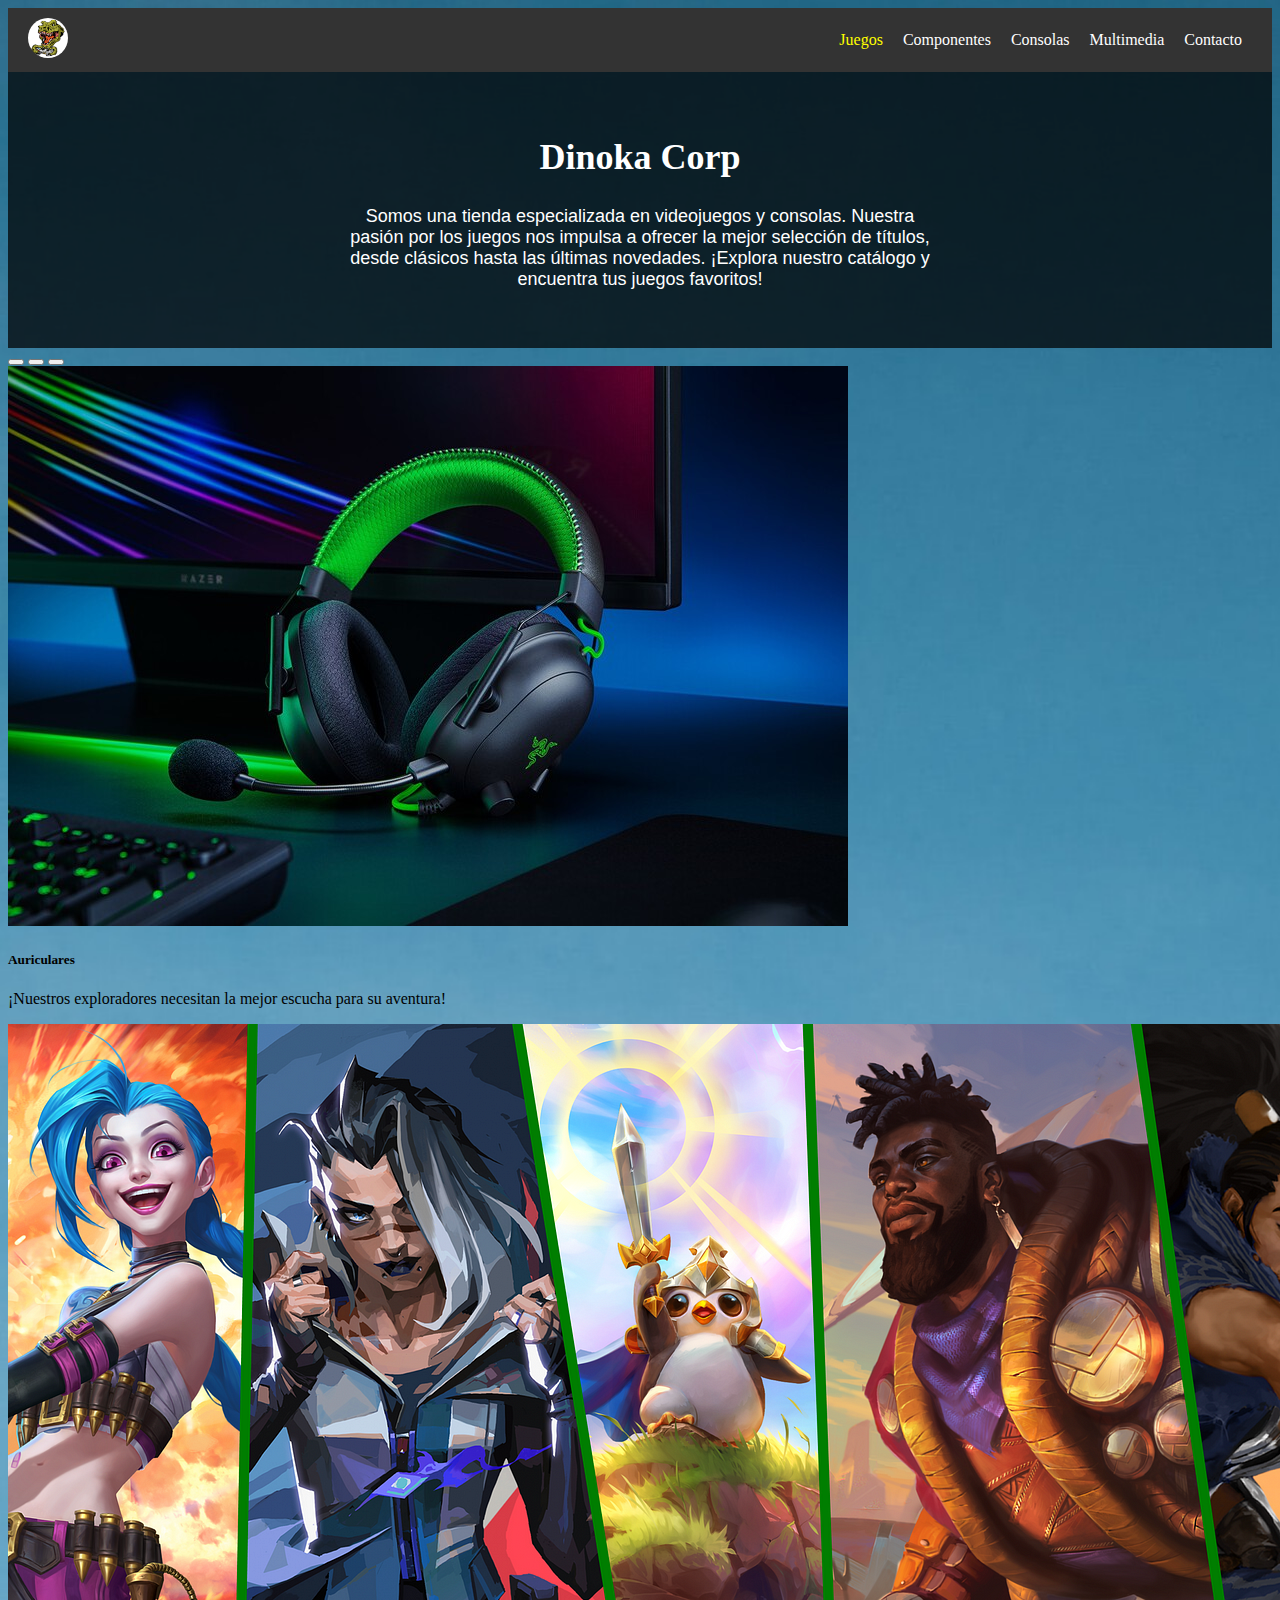
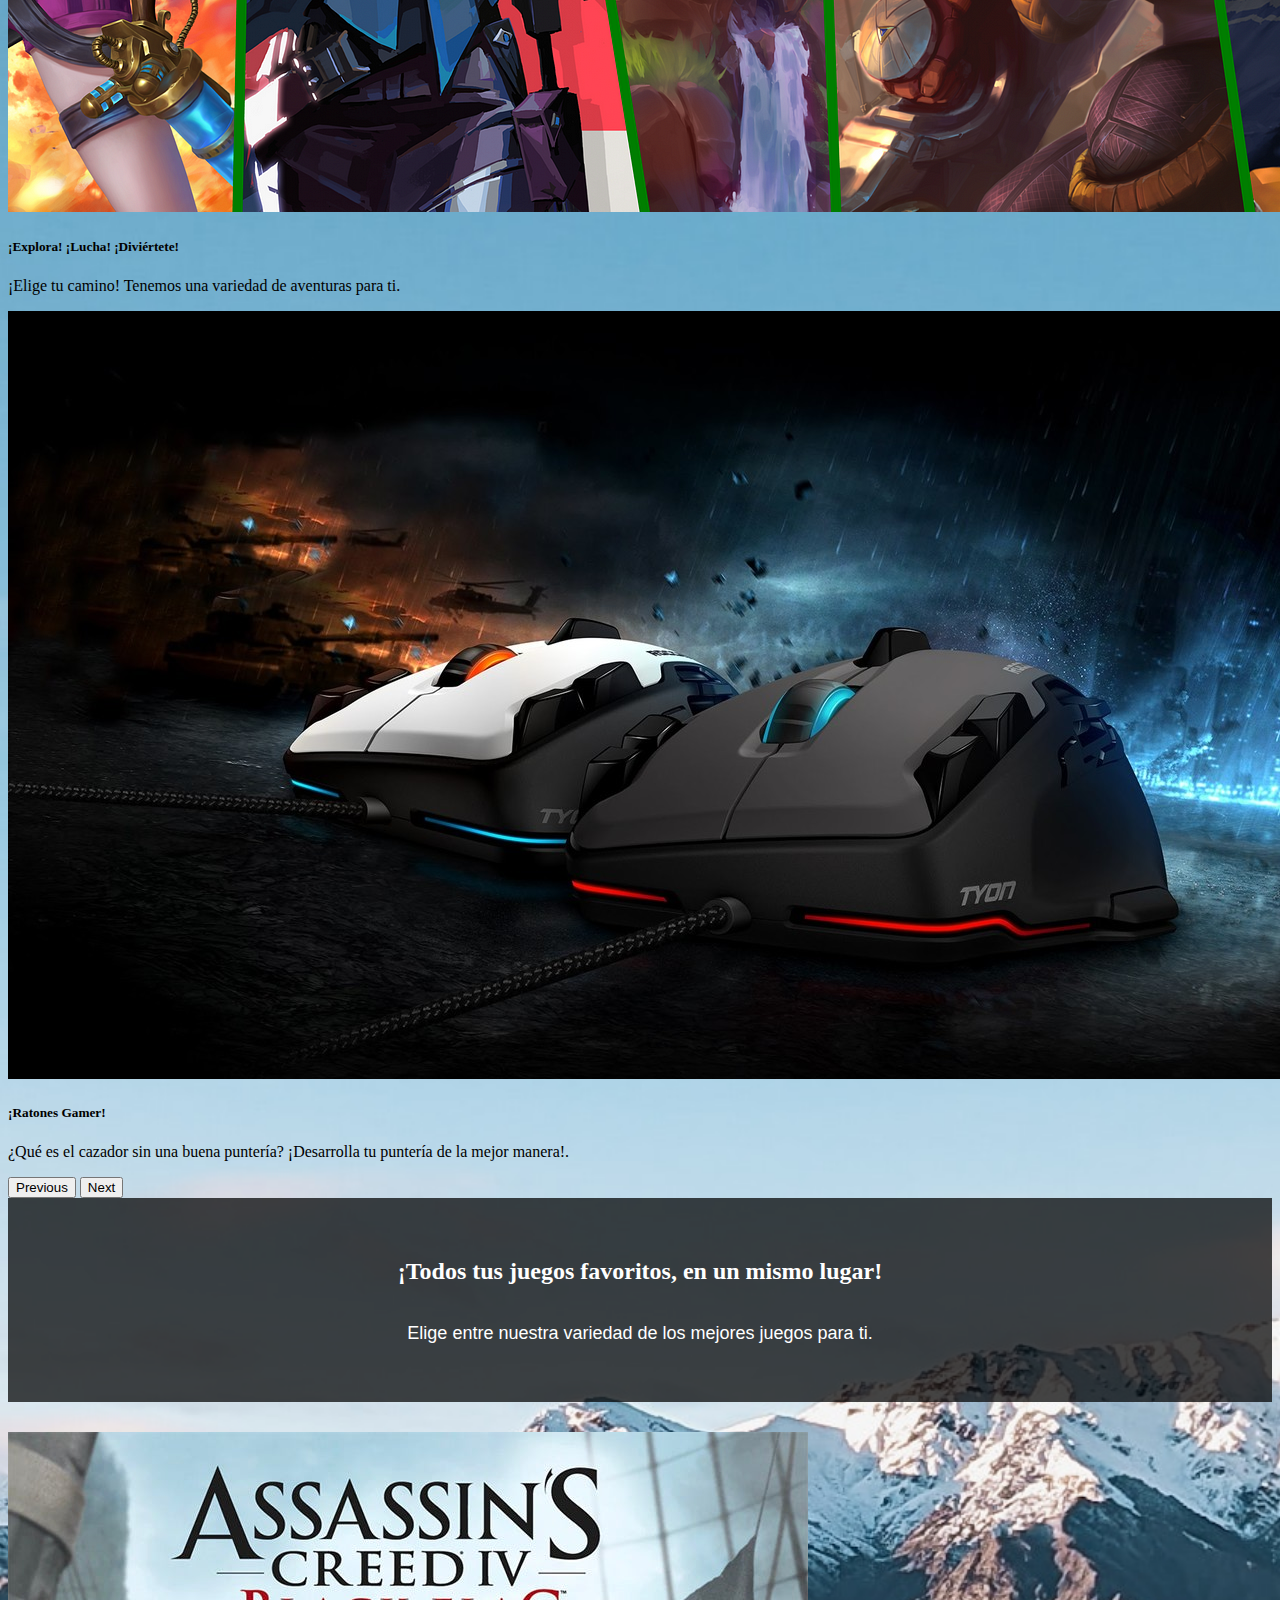
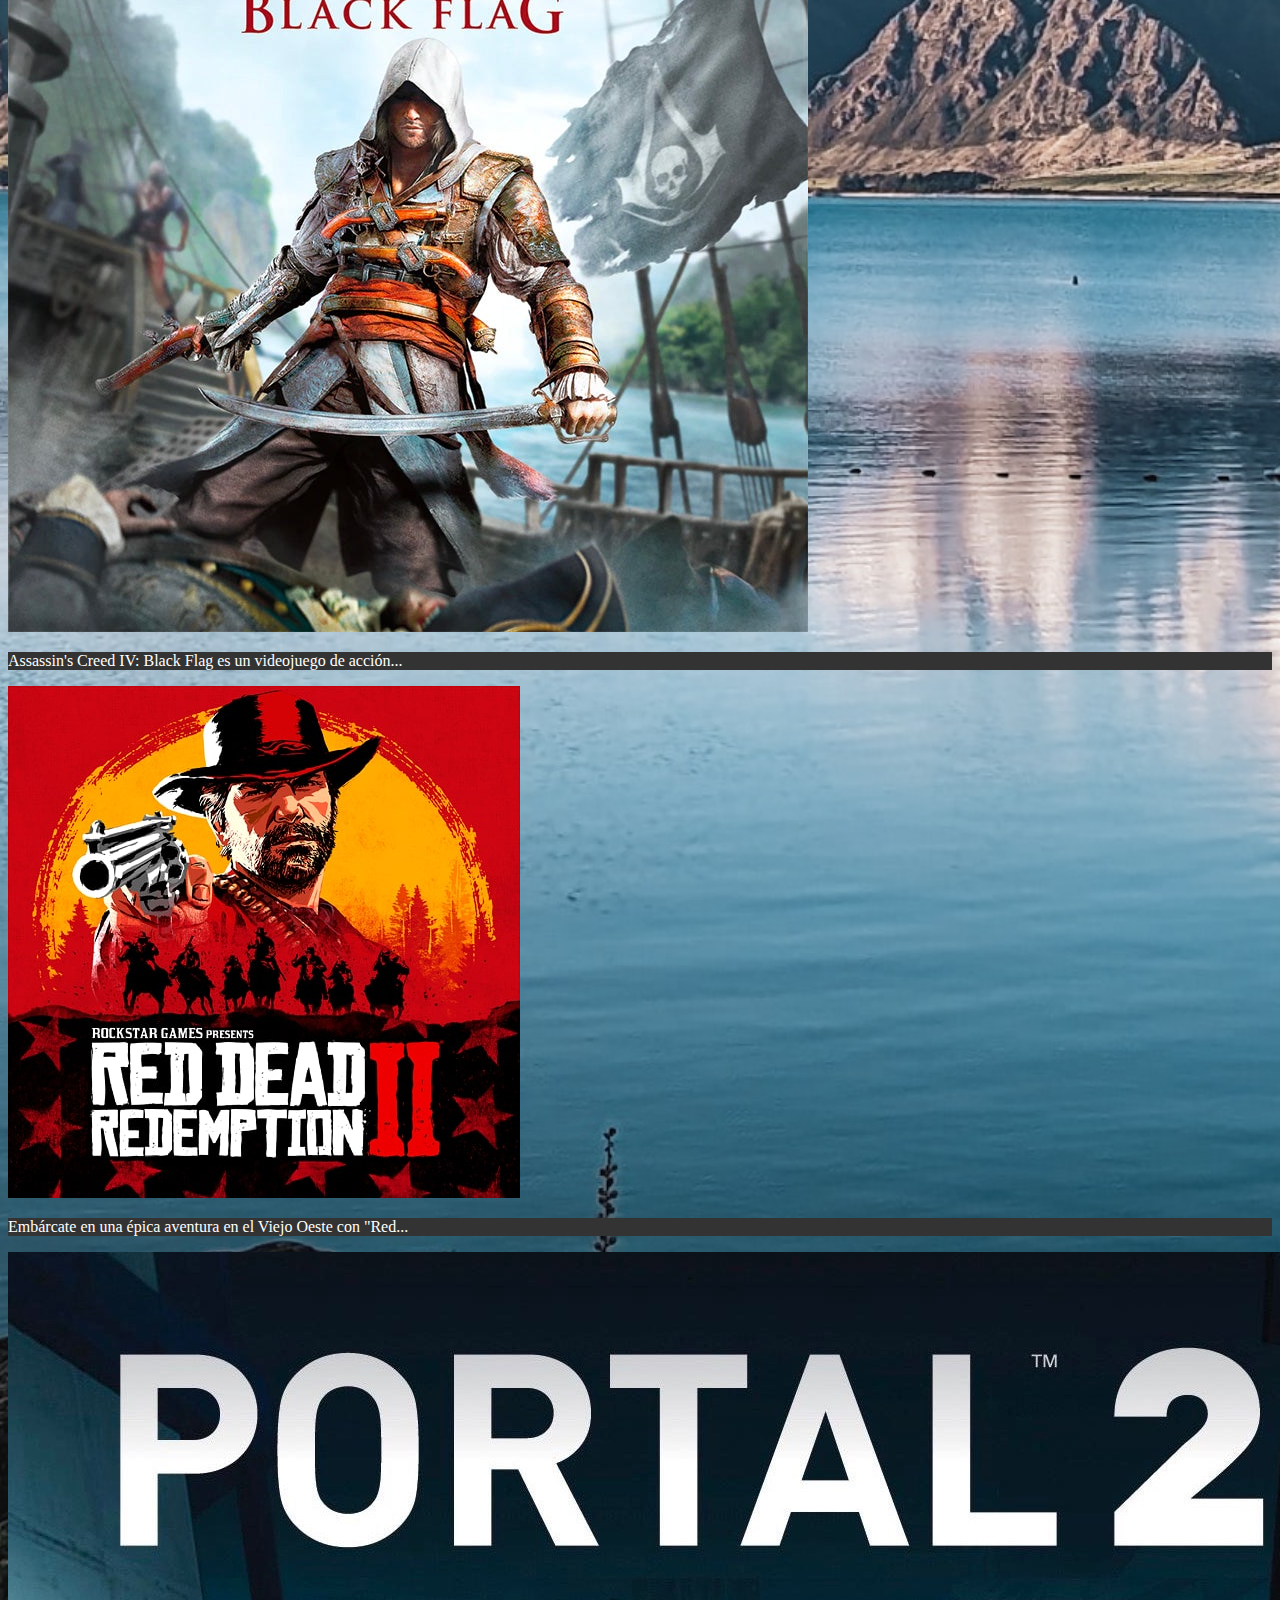
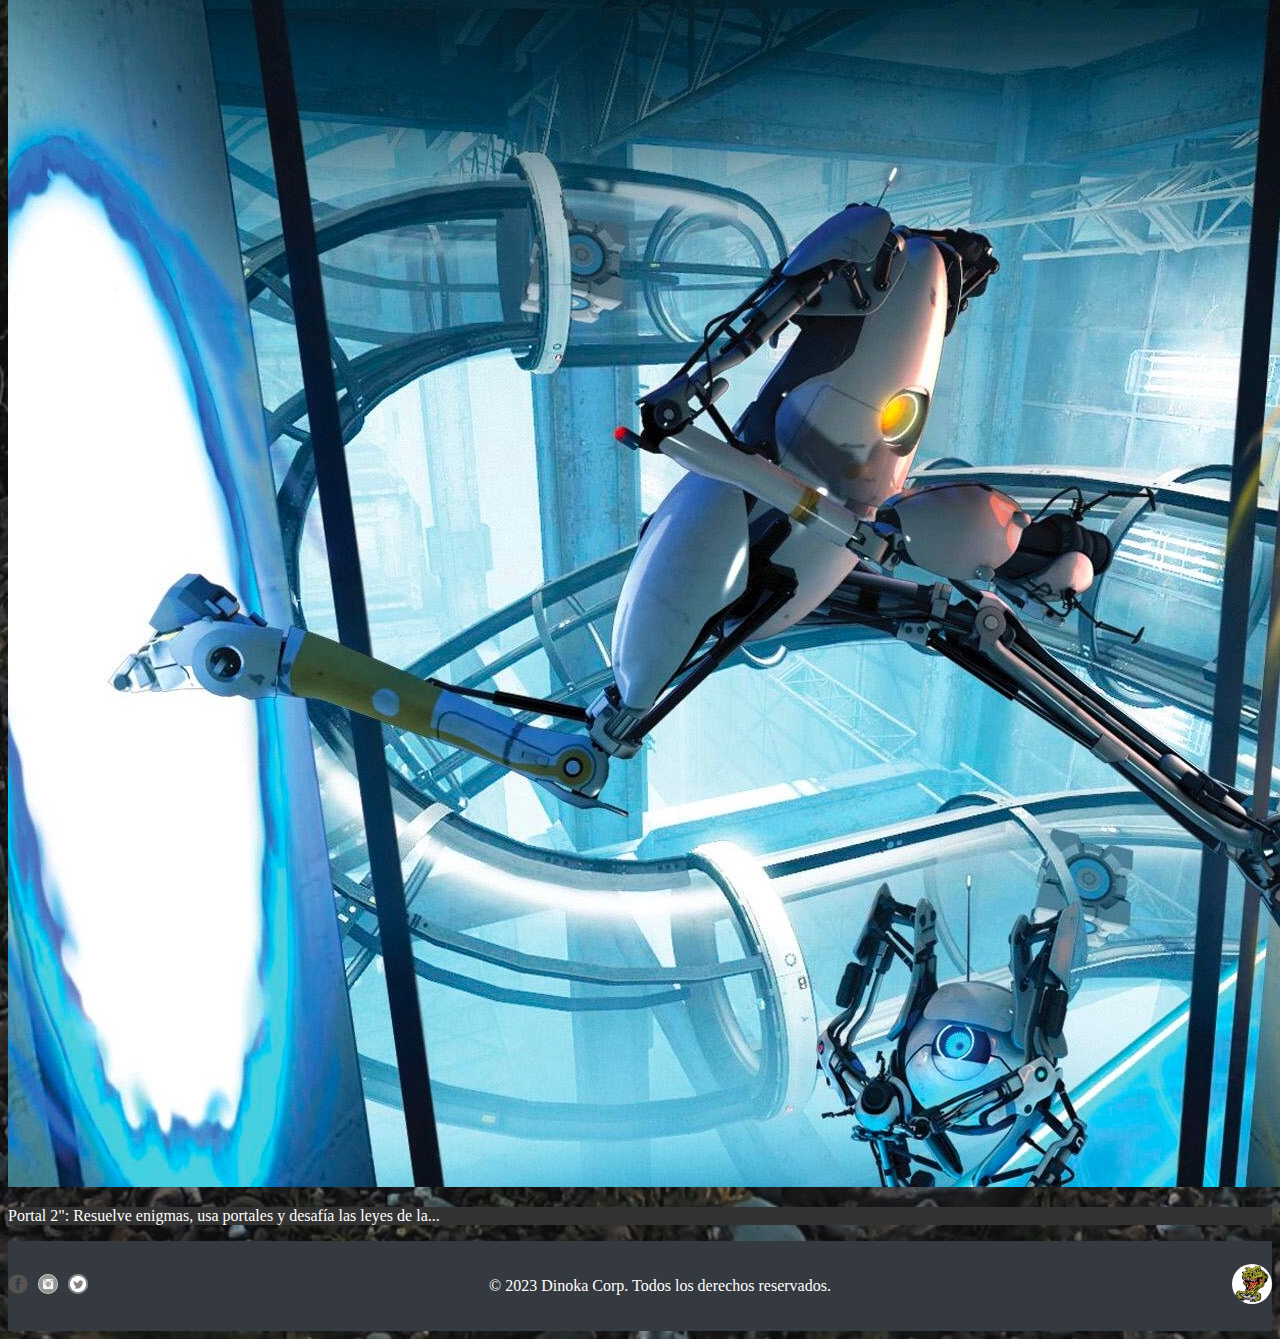
<file: index.html>
<!DOCTYPE html>
<html lang="en">
<head>
    <!-- Metadatos -->
    <meta charset="UTF-8">
    <meta name="viewport" content="width=device-width, initial-scale=1.0">
    <title>Dinoka Corp | inicio</title>
    
    <!-- Enlaces a hojas de estilo -->
    <link rel="stylesheet" href="css/styles.css"> 
    <link href="https://cdn.jsdelivr.net/npm/bootstrap@5.3.1/dist/css/bootstrap.min.css" rel="stylesheet" integrity="sha384-4bw+/aepP/YC94hEpVNVgiZdgIC5+VKNBQNGCHeKRQN+PtmoHDEXuppvnDJzQIu9" crossorigin="anonymous"> <!-- Hoja de estilos de Bootstrap -->
    
    <!-- Metadatos para SEO -->
    <meta name="description" content="Descubre los mejores videojuegos y servicios de nuestra compañía. Ofrecemos experiencias de juego únicas y emocionantes para todos los jugadores.">
    <meta name="keywords" content="Compañía de videojuegos, gaming, videojuegos, productos para gamers, experiencia de juego, consolas, accesorios de juego, plataformas de juego, entretenimiento digital">
    
    <!-- Íconos -->
    <link rel="apple-touch-icon" sizes="180x180" href="img/apple-touch-icon.png">
    <link rel="icon" type="image/png" sizes="32x32" href="img/favicon-32x32.png">
    <link rel="icon" type="image/png" sizes="16x16" href="img/favicon-16x16.png">
    <link rel="manifest" href="img/site.webmanifest">
</head>
<body>
    <!-- Encabezado -->
    <header class="header">
        <div class="header-icon">
          <img src="img/dinocorp.png" alt="logo de Dinoka Corp">
        </div>
        <nav class="header-links">
          <a href="index.html" class="active">Juegos</a>
          <a href="pages/componentes.html">Componentes</a>
          <a href="pages/consolas.html">Consolas</a>
          <a href="pages/multimedia.html">Multimedia</a>
          <a href="pages/contacto.html">Contacto</a>
        </nav>
    </header>
    
    <!-- Sección de la compañía -->
    <section class="company-section">
        <div class="company-name">
          <h1>Dinoka Corp</h1>
        </div>
        <div class="company-description">
          <p>Somos una tienda especializada en videojuegos y consolas. Nuestra pasión por los juegos nos impulsa a ofrecer la mejor selección de títulos, desde clásicos hasta las últimas novedades. ¡Explora nuestro catálogo y encuentra tus juegos favoritos!</p>
        </div>
    </section>
    
    <!-- Sección de carrusel -->
    <section class="carousel-section">
      <div id="carouselExampleCaptions" class="carousel slide">
        <div class="carousel-indicators">
          <button type="button" data-bs-target="#carouselExampleCaptions" data-bs-slide-to="0" class="active" aria-current="true" aria-label="Slide 1"></button>
          <button type="button" data-bs-target="#carouselExampleCaptions" data-bs-slide-to="1" aria-label="Slide 2"></button>
          <button type="button" data-bs-target="#carouselExampleCaptions" data-bs-slide-to="2" aria-label="Slide 3"></button>
        </div>
        <div class="carousel-inner">
          <!-- Diapositiva 1 -->
          <div class="carousel-item active">
            <img src="img/componentes.jpeg" class="d-block w-100" alt="Componentes-Cascos">
            <div class="carousel-caption d-none d-md-block">
              <h5>Auriculares</h5>
              <p>¡Nuestros exploradores necesitan la mejor escucha para su aventura!</p>
            </div>
          </div>
          <!-- Diapositiva 2 -->
          <div class="carousel-item">
            <img src="img/Juegos.png" class="d-block w-100" alt="Juegos variados">
            <div class="carousel-caption d-none d-md-block">
              <h5>¡Explora! ¡Lucha! ¡Diviértete!</h5>
              <p>¡Elige tu camino! Tenemos una variedad de aventuras para ti.</p>
            </div>
          </div>
          <!-- Diapositiva 3 -->
          <div class="carousel-item">
            <img src="img/raton.jpg" class="d-block w-100" alt="Mouse gamer">
            <div class="carousel-caption d-none d-md-block">
              <h5>¡Ratones Gamer!</h5>
              <p>¿Qué es el cazador sin una buena puntería? ¡Desarrolla tu puntería de la mejor manera!.</p>
            </div>
          </div>
        </div>
        <!-- Botones de control del carrusel -->
        <button class="carousel-control-prev" type="button" data-bs-target="#carouselExampleCaptions" data-bs-slide="prev">
          <span class="carousel-control-prev-icon" aria-hidden="true"></span>
          <span class="visually-hidden">Previous</span>
        </button>
        <button class="carousel-control-next" type="button" data-bs-target="#carouselExampleCaptions" data-bs-slide="next">
          <span class="carousel-control-next-icon" aria-hidden="true"></span>
          <span class="visually-hidden">Next</span>
        </button>
      </div>
    </section>

    <!-- Sección de ejemplos de juegos -->
    <section class="company-section">
      <div class="company-name">
        <h2>¡Todos tus juegos favoritos, en un mismo lugar!</h2>
      </div>
      <div class="company-description">
        <p>Elige entre nuestra variedad de los mejores juegos para ti.</p>
      </div>
    </section>

    <!-- Sección de productos -->
    <section class="products-section">
        <div class="container">
          <div class="row">
            <!-- Tarjeta 1 -->
            <div class="col-md-4 col-sm-6 col-12 mb-4">
              <div class="card">
                <img src="img/assa.jpg" class="card-img-top" alt="Assassin's_Creed_IV_-_Black_Flag">
                <div class="card-body">
                  <p class="card-text">Assassin's Creed IV: Black Flag es un videojuego de acción...</p>
                </div>
              </div>
            </div>
            <!-- Tarjeta 2 -->
            <div class="col-md-4 col-sm-6 col-12 mb-4">
              <div class="card">
                <img src="img/RedDead.jpg" class="card-img-top" alt="Ejemplo de Red Dead Redemption2">
                <div class="card-body">
                  <p class="card-text">Embárcate en una épica aventura en el Viejo Oeste con "Red...</p>
                </div>
              </div>
            </div>
            <!-- Tarjeta 3 -->
            <div class="col-md-4 col-sm-6 col-12 mb-4">
              <div class="card">
                <img src="img/Portal2.jpg" class="card-img-top" alt="Imagen de Portal2">
                <div class="card-body">
                  <p class="card-text">Portal 2": Resuelve enigmas, usa portales y desafía las leyes de la...</p>
                </div>
              </div>
            </div>
          </div>
        </div>
    </section>

    <!-- Pie de página -->
    <footer class="footer">
        <div class="footer-container">
          <!-- Iconos de redes sociales -->
          <div class="footer-icons">
            <a href="https://www.facebook.com/" target="_blank"><img src="img/facebook.png" alt="Facebook"></a>
            <a href="https://www.instagram.com/" target="_blank"><img src="img/instagram.png" alt="Instagram"></a>
            <a href="https://www.twitter.com/" target="_blank"><img src="img/twitter.png" alt="Twitter"></a>
          </div>
          <!-- Copyright -->
          <p class="footer-copyright">&copy; 2023 Dinoka Corp. Todos los derechos reservados.</p>
          <!-- Logo en el pie de página -->
          <div class="footer-logo">
            <img src="img/dinocorp.png" alt="Logo Dinoka Corp">
          </div>
        </div>
    </footer>
    
    <!-- Enlace al archivo JavaScript de Bootstrap -->
    <script src="https://cdn.jsdelivr.net/npm/bootstrap@5.3.1/dist/js/bootstrap.bundle.min.js" integrity="sha384-HwwvtgBNo3bZJJLYd8oVXjrBZt8cqVSpeBNS5n7C8IVInixGAoxmnlMuBnhbgrkm" crossorigin="anonymous"></script>
</body>
</html>
</file>
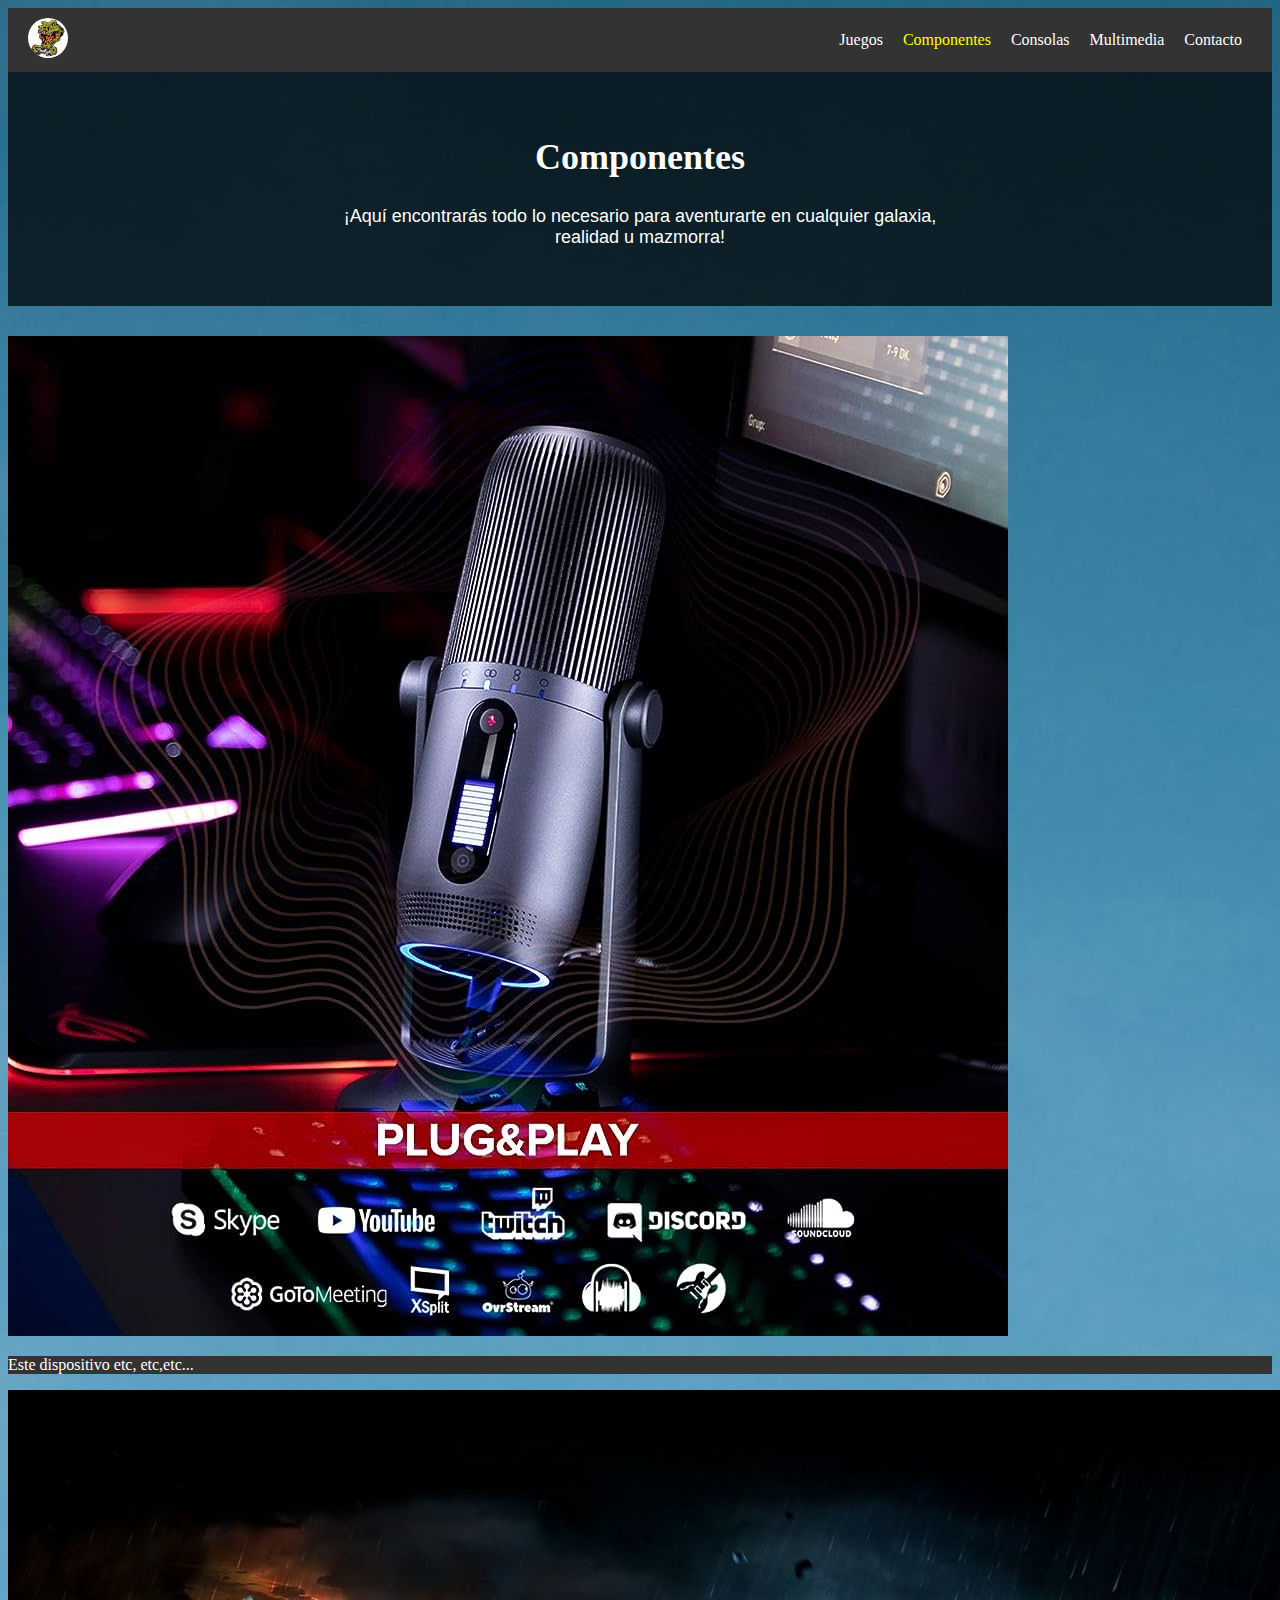
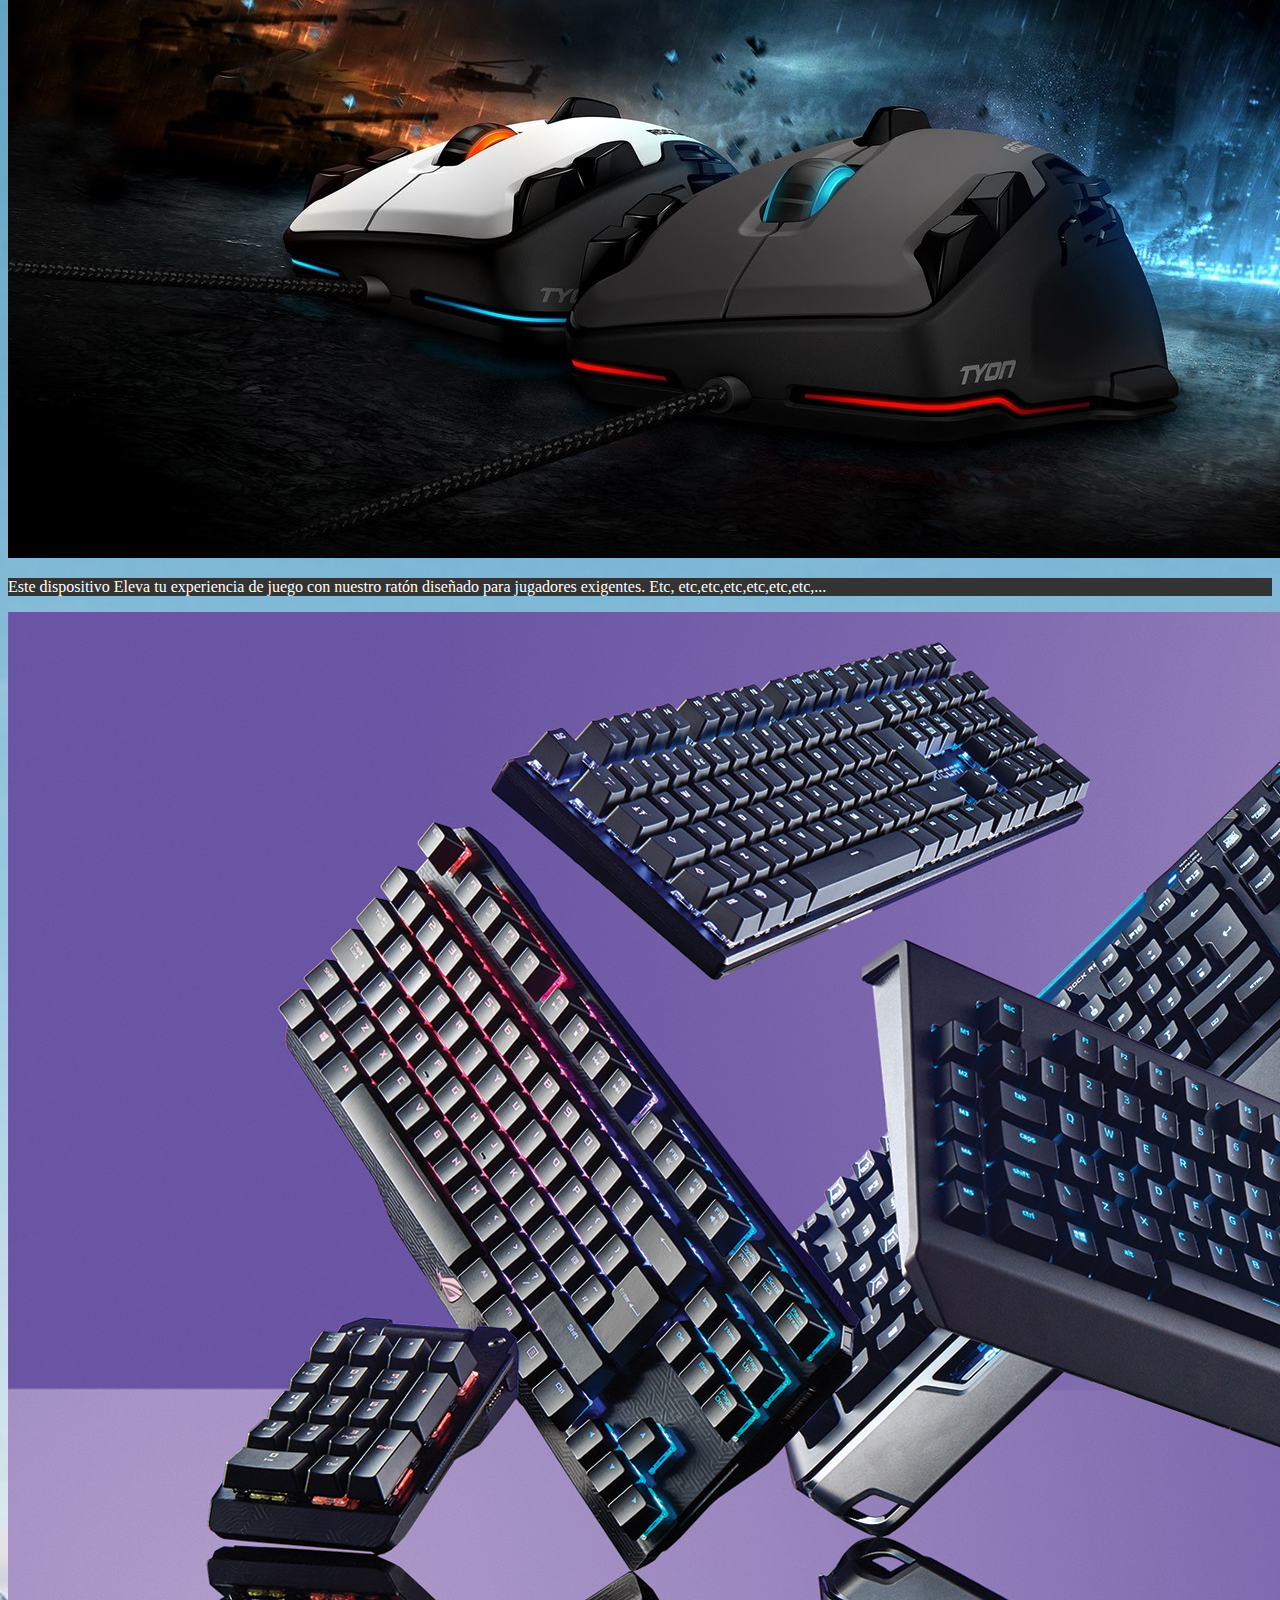
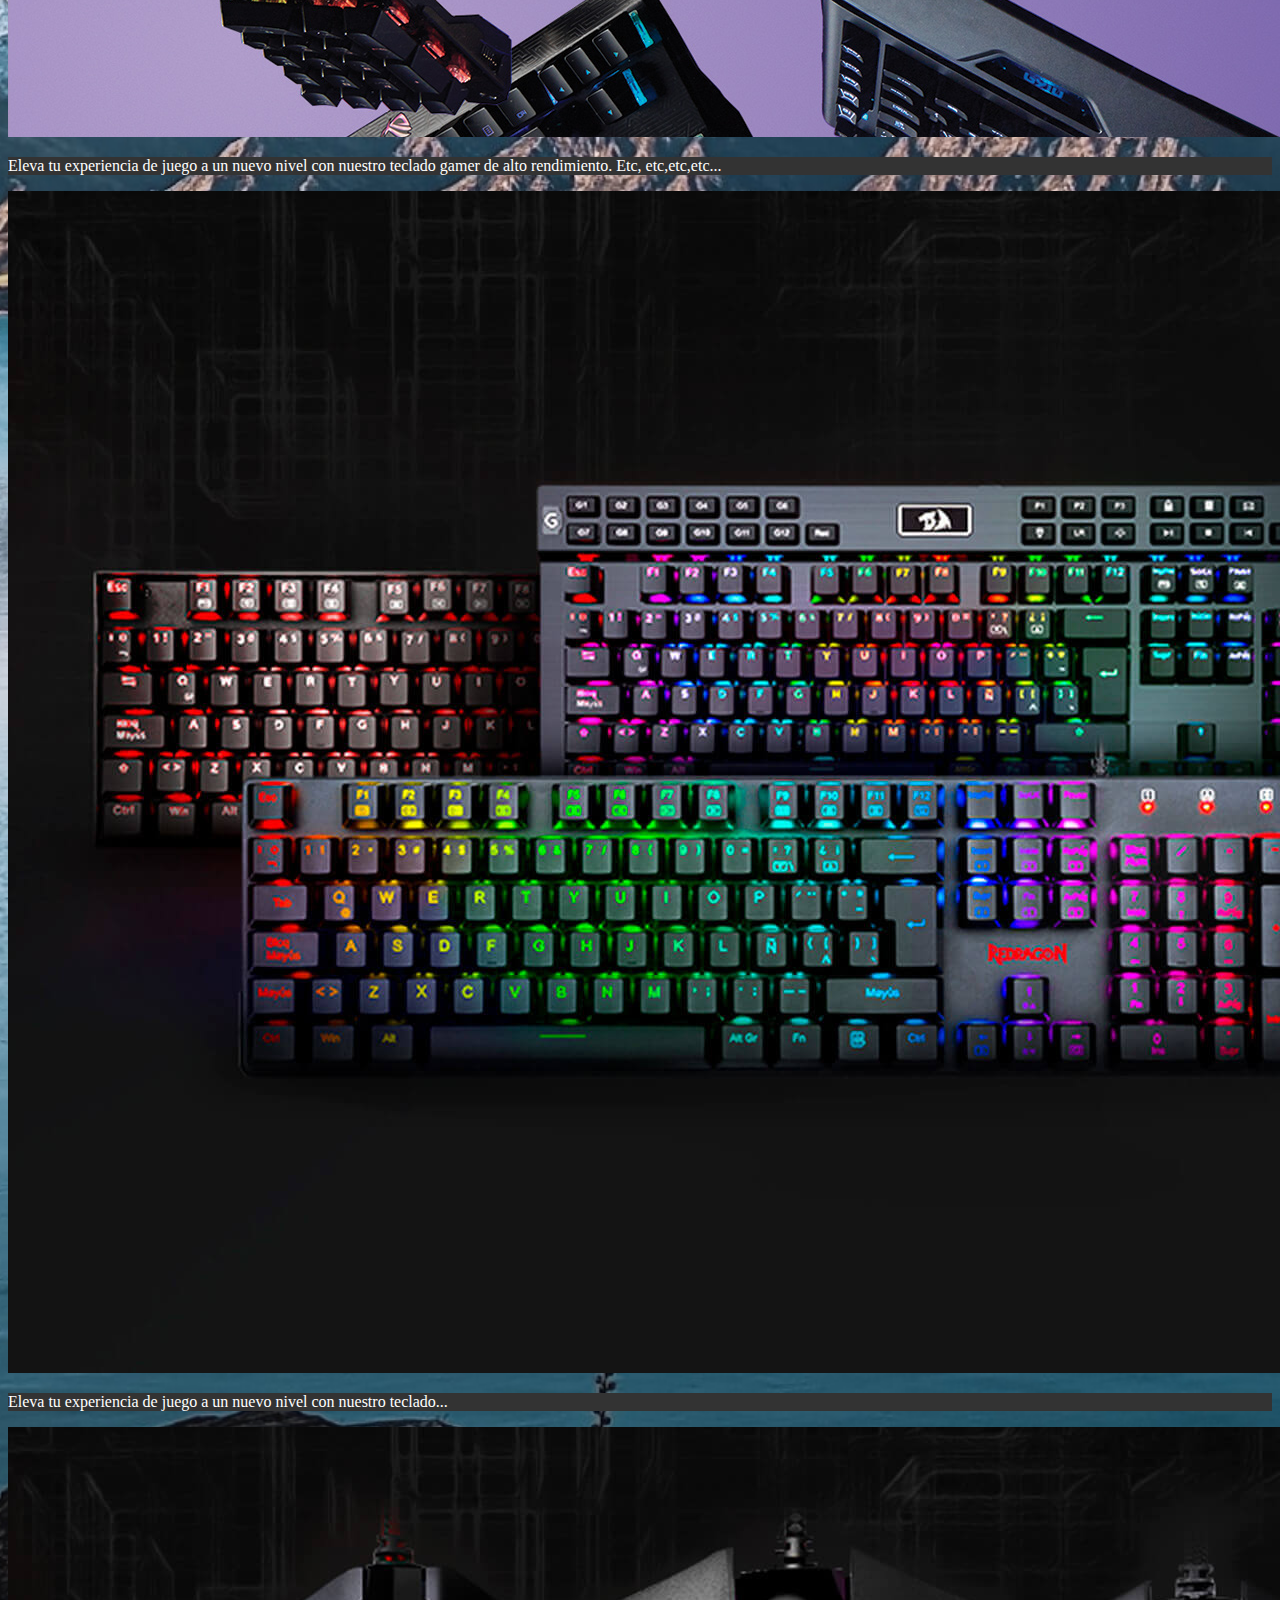
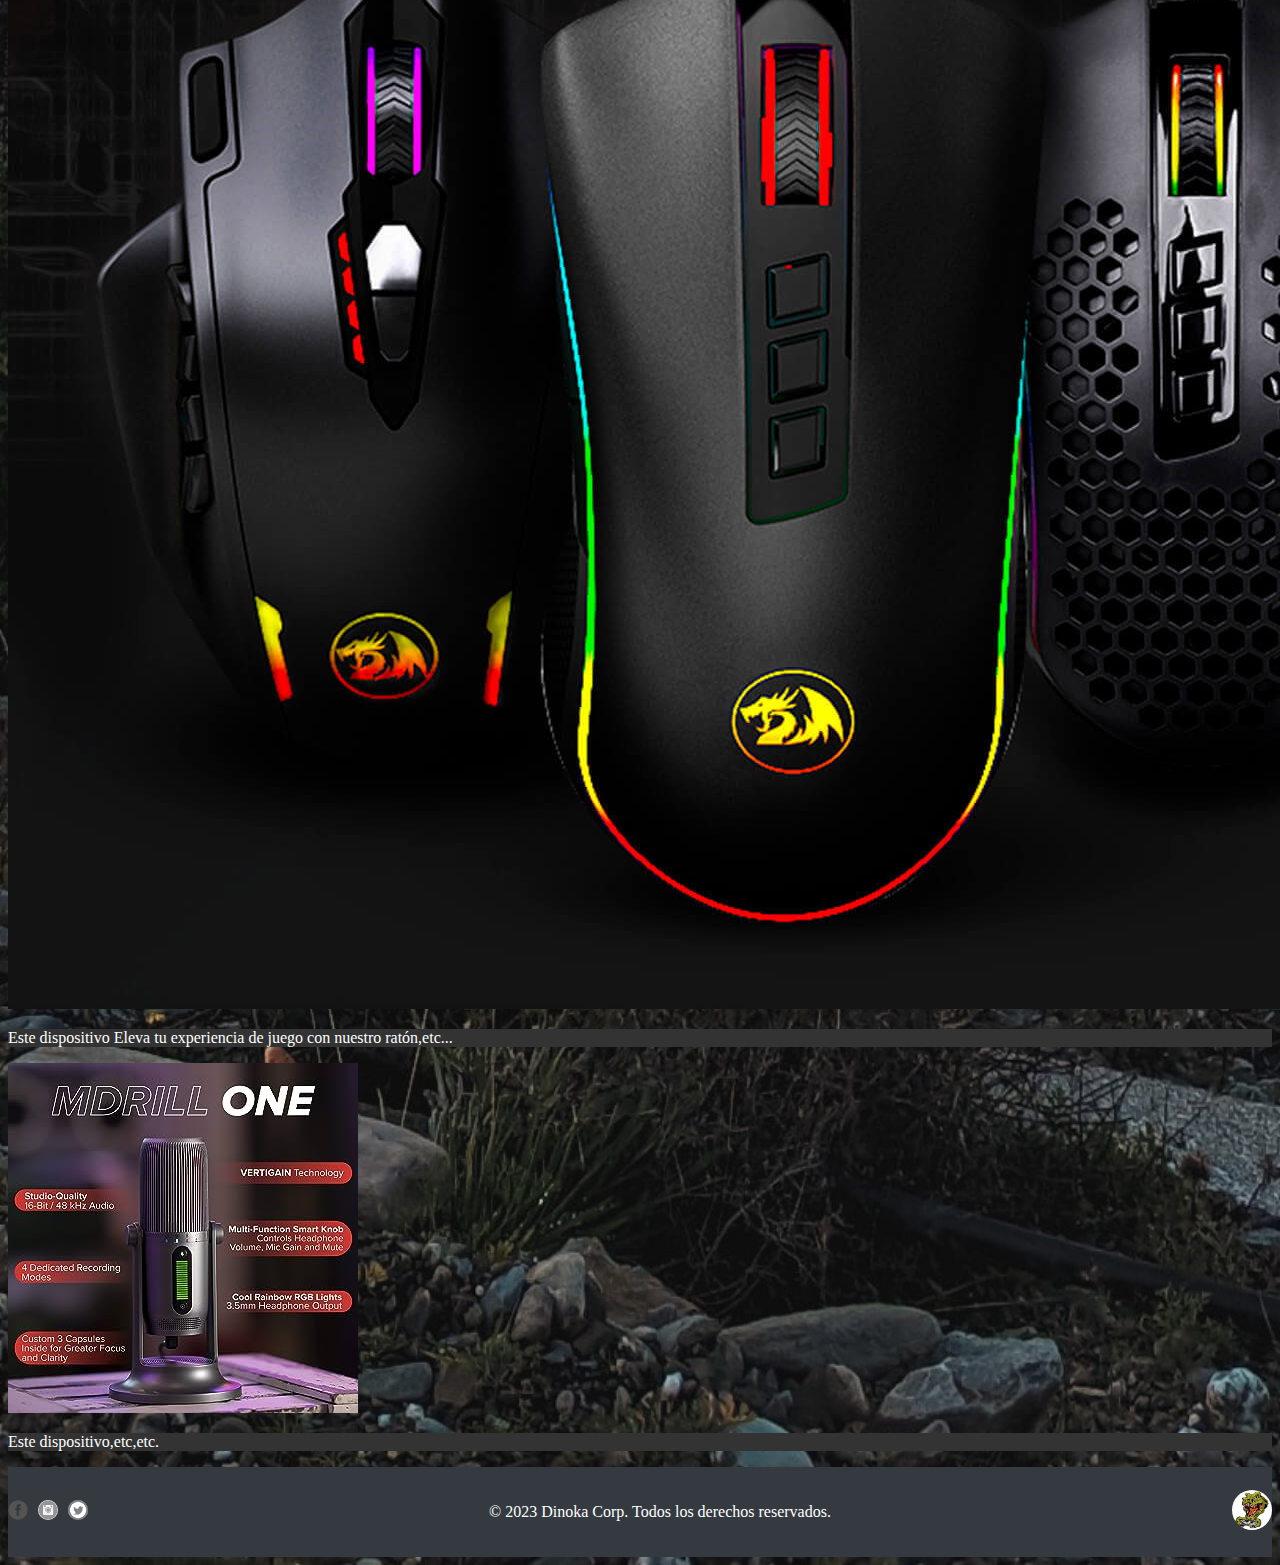
<file: pages/componentes.html>
<!DOCTYPE html>
<html lang="en">
<head>
    <!-- Metadatos -->
    <meta charset="UTF-8">
    <meta name="viewport" content="width=device-width, initial-scale=1.0">
    <title>Dinoka Corp | Componentes</title>
    
    <!-- Enlaces a hojas de estilo -->
    <link rel="stylesheet" href="../css/styles.css"> 
    <link href="https://cdn.jsdelivr.net/npm/bootstrap@5.3.1/dist/css/bootstrap.min.css" rel="stylesheet" integrity="sha384-4bw+/aepP/YC94hEpVNVgiZdgIC5+VKNBQNGCHeKRQN+PtmoHDEXuppvnDJzQIu9" crossorigin="anonymous"> <!-- Hoja de estilos de Bootstrap -->
    
    <!-- Metadatos para SEO -->
    <meta name="description" content="Explora nuestra amplia selección de componentes para gamers. Encuentra los mejores mouse, teclados, micrófonos y auriculares gamer para llevar tu experiencia de juego al siguiente nivel. ¡Compra ahora y mejora tu configuración de juego!">
    <meta name="keywords" content="Componentes para gamers, mouse gamer, teclados para gamers, micrófonos para juegos, auriculares gamer, hardware de juego, accesorios para gaming, productos para jugadores apasionados">
    
    <!-- Íconos -->
    <link rel="apple-touch-icon" sizes="180x180" href="../img/apple-touch-icon.png">
    <link rel="icon" type="image/png" sizes="32x32" href="../img/favicon-32x32.png">
    <link rel="icon" type="image/png" sizes="16x16" href="../img/favicon-16x16.png">
    <link rel="manifest" href="../img/site.webmanifest">
</head>
<body>
    <!-- Encabezado -->
    <header class="header">
        <div class="header-icon">
            <img src="../img/dinocorp.png" alt="logo de Dinoka Corp">
        </div>
        <nav class="header-links">
            <a href="../index.html">Juegos</a>
            <a href="componentes.html" class="active">Componentes</a> 
            <a href="consolas.html">Consolas</a>
            <a href="multimedia.html">Multimedia</a>
            <a href="contacto.html">Contacto</a>
        </nav>
    </header>
    
    <!-- Sección de componentes -->
    <section class="company-section">
        <div class="company-name">
            <h1>Componentes</h1>
        </div>
        <div class="company-description">
            <p>¡Aquí encontrarás todo lo necesario para aventurarte en cualquier galaxia, realidad u mazmorra!</p>
        </div>
    </section>

    <!-- Sección de productos -->
    <section class="products-section">
        <div class="container">
            <div class="row">
                <!-- Tarjeta 1 -->
                <div class="col-md-4 col-sm-6 col-12 mb-4">
                    <div class="card">
                        <img src="../img/micro.jpg" class="card-img-top" alt="Microfono-1">
                        <div class="card-body">
                            <p class="card-text">Este dispositivo etc, etc,etc...</p>
                        </div>
                    </div>
                </div>
                <!-- Tarjeta 2 -->
                <div class="col-md-4 col-sm-6 col-12 mb-4">
                    <div class="card">
                        <img src="../img/raton.jpg" class="card-img-top" alt="raton1">
                        <div class="card-body">
                            <p class="card-text">Este dispositivo Eleva tu experiencia de juego con nuestro ratón diseñado para jugadores exigentes. Etc, etc,etc,etc,etc,etc,etc,...</p>
                        </div>
                    </div>
                </div>
                <!-- Tarjeta 3 -->
                <div class="col-md-4 col-sm-6 col-12 mb-4">
                    <div class="card">
                        <img src="../img/teclados.jpg" class="card-img-top" alt="teclados">
                        <div class="card-body">
                            <p class="card-text">Eleva tu experiencia de juego a un nuevo nivel con nuestro teclado gamer de alto rendimiento. Etc, etc,etc,etc...</p>
                        </div>
                    </div>
                </div>
                <!-- Tarjeta 4 -->
                <div class="col-md-4 col-sm-6 col-12 mb-4">
                    <div class="card">
                        <img src="../img/teclados1.jpg" class="card-img-top" alt="Ejemplo teclados2">
                        <div class="card-body">
                            <p class="card-text">Eleva tu experiencia de juego a un nuevo nivel con nuestro teclado...</p>
                        </div>
                    </div>
                </div>
                <!-- Tarjeta 5 -->
                <div class="col-md-4 col-sm-6 col-12 mb-4">
                    <div class="card">
                        <img src="../img/ratones1.jpg" class="card-img-top" alt="ejemplo-ratones1">
                        <div class="card-body">
                            <p class="card-text">Este dispositivo Eleva tu experiencia de juego con nuestro ratón,etc...</p>
                        </div>
                    </div>
                </div>
                <!-- Tarjeta 6 -->
                <div class="col-md-4 col-sm-6 col-12 mb-4">
                    <div class="card">
                        <img src="../img/micro2.jpg" class="card-img-top" alt="ejemplo-micro2">
                        <div class="card-body">
                            <p class="card-text">Este dispositivo,etc,etc.</p>
                        </div>
                    </div>
                </div>
            </div>
        </div>
    </section>

    <!-- Pie de página -->
    <footer class="footer">
        <div class="footer-container">
            <!-- Iconos de redes sociales -->
            <div class="footer-icons">
                <a href="https://www.facebook.com/" target="_blank"><img src="../img/facebook.png" alt="Facebook"></a>
                <a href="https://www.instagram.com/" target="_blank"><img src="../img/instagram.png" alt="Instagram"></a>
                <a href="https://www.twitter.com/" target="_blank"><img src="../img/twitter.png" alt="Twitter"></a>
            </div>
            <!-- Copyright -->
            <p class="footer-copyright">&copy; 2023 Dinoka Corp. Todos los derechos reservados.</p>
            <!-- Logo en el pie de página -->
            <div class="footer-logo">
                <img src="../img/dinocorp.png" alt="Logo Dinoka Corp">
            </div>
        </div>
    </footer>

    <!-- Enlace al archivo JavaScript de Bootstrap -->
    <script src="https://cdn.jsdelivr.net/npm/bootstrap@5.3.1/dist/js/bootstrap.bundle.min.js" integrity="sha384-HwwvtgBNo3bZJJLYd8oVXjrBZt8cqVSpeBNS5n7C8IVInixGAoxmnlMuBnhbgrkm" crossorigin="anonymous"></script>
</body>
</html>
</file>
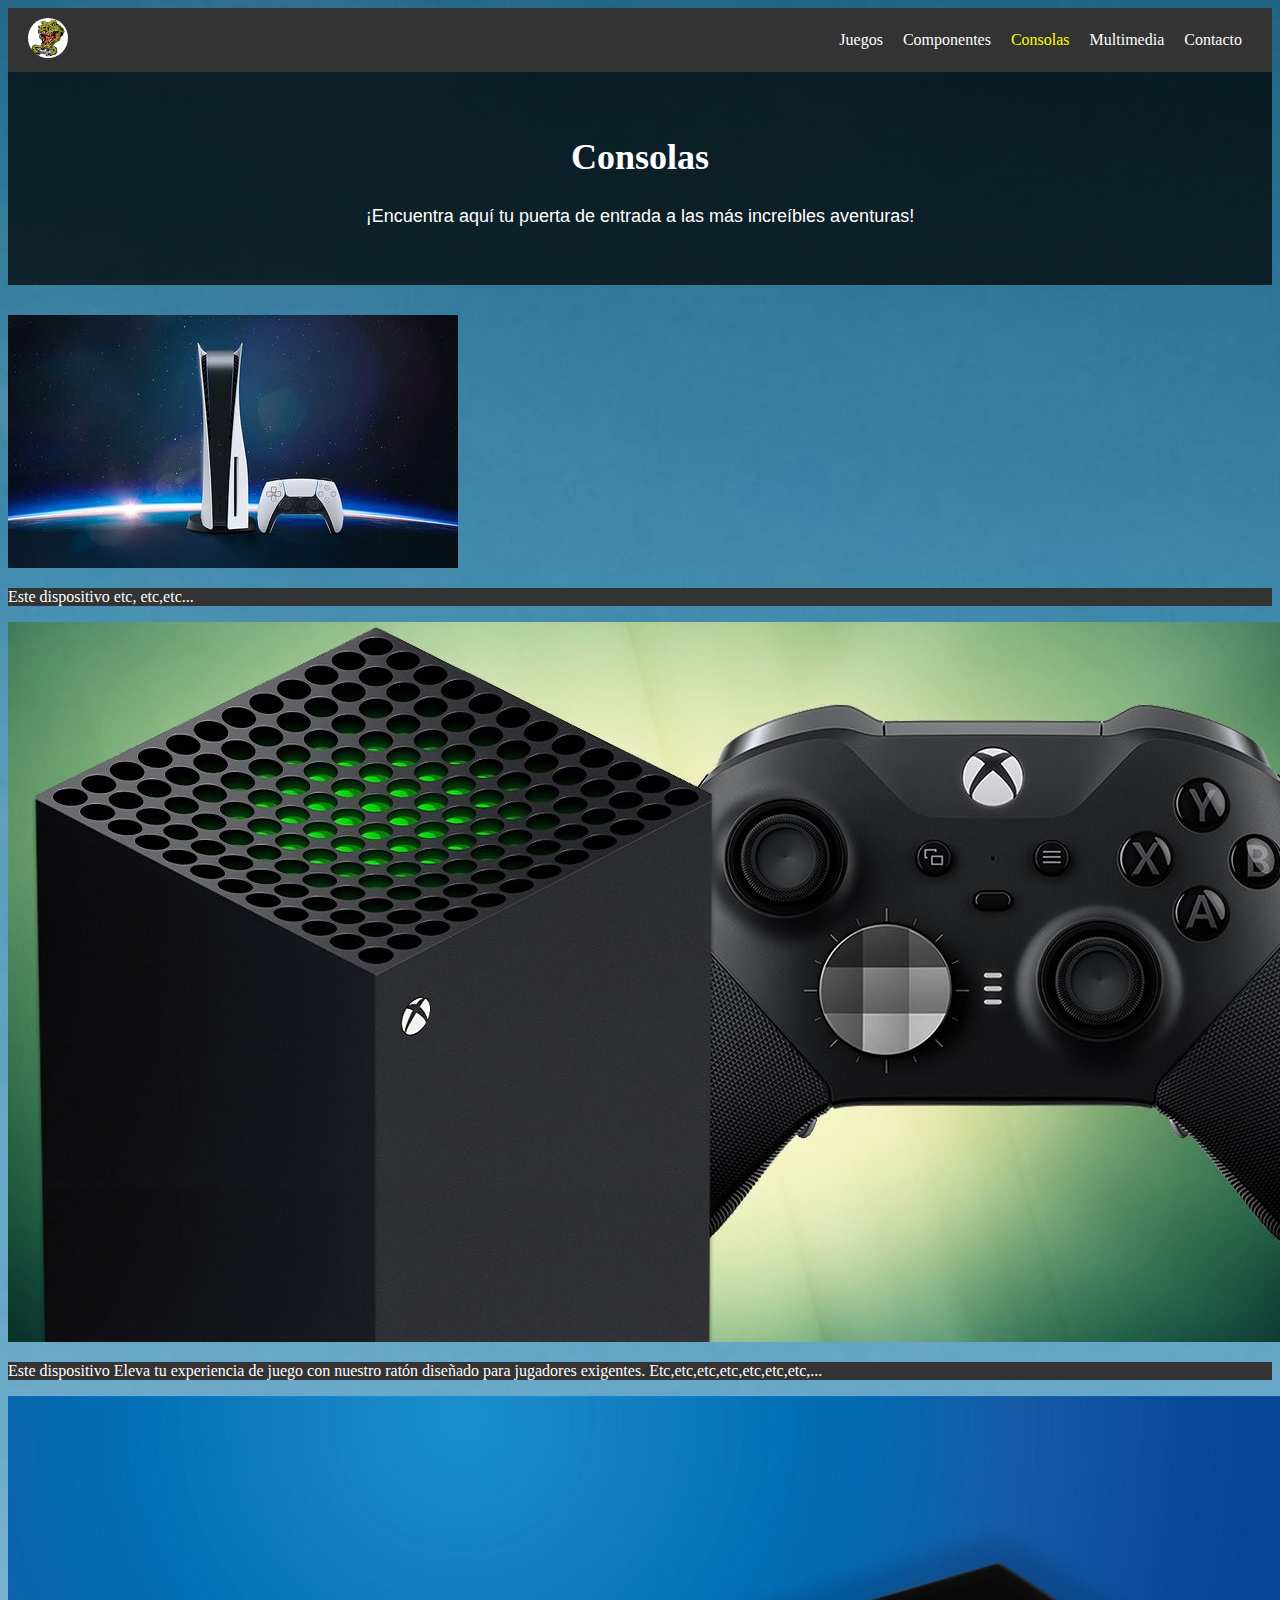
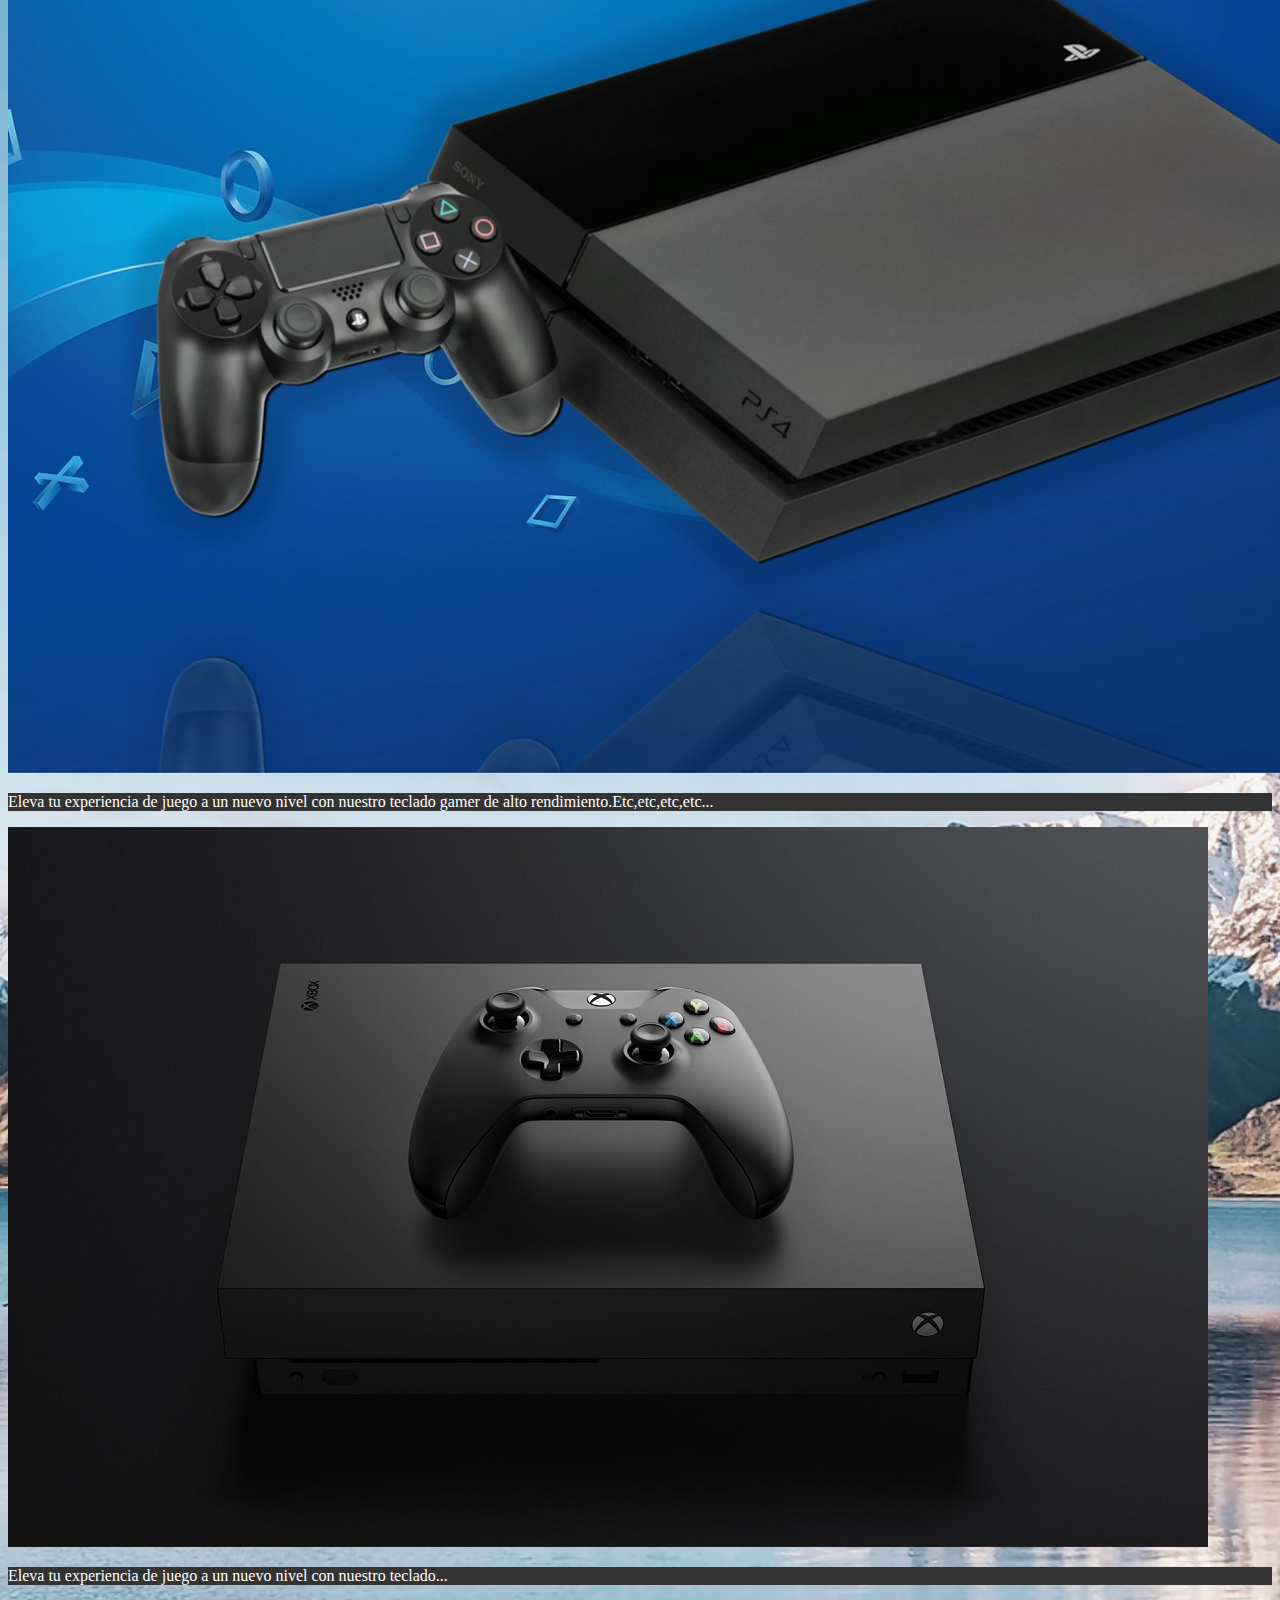
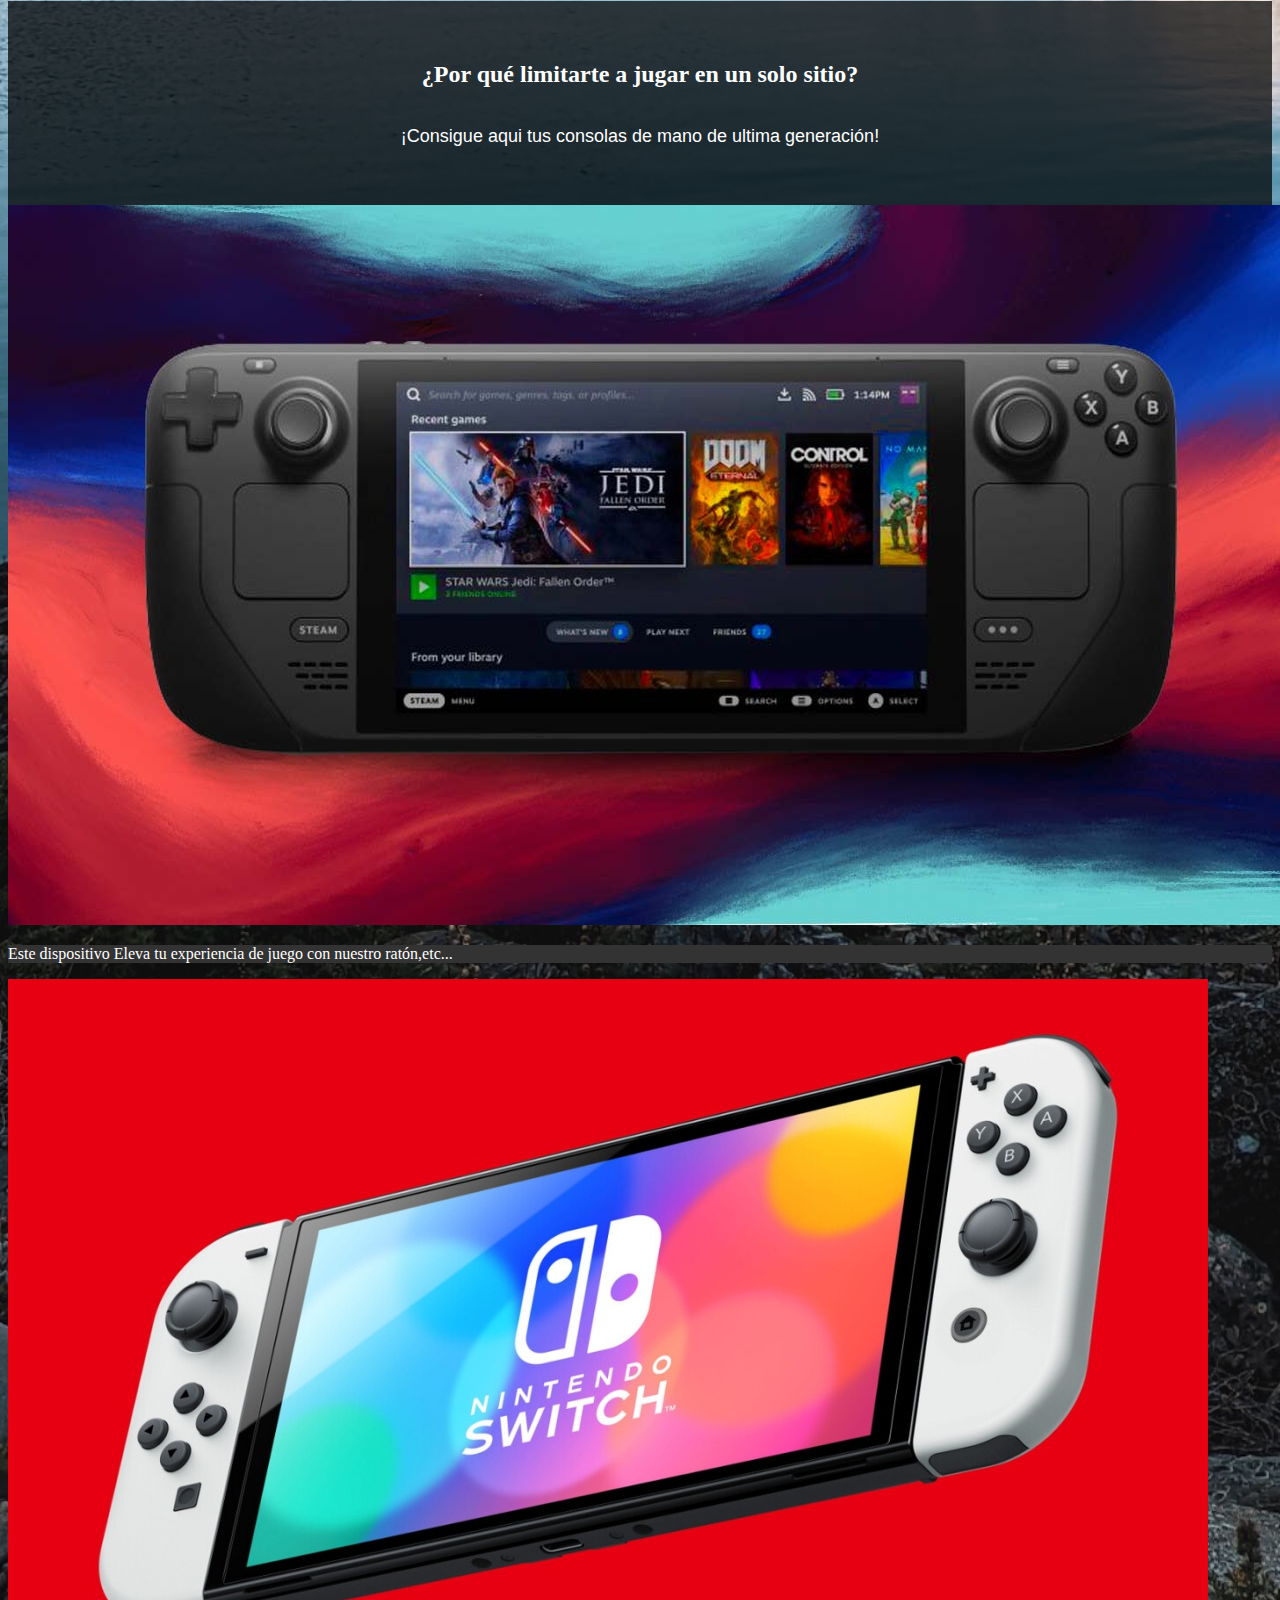
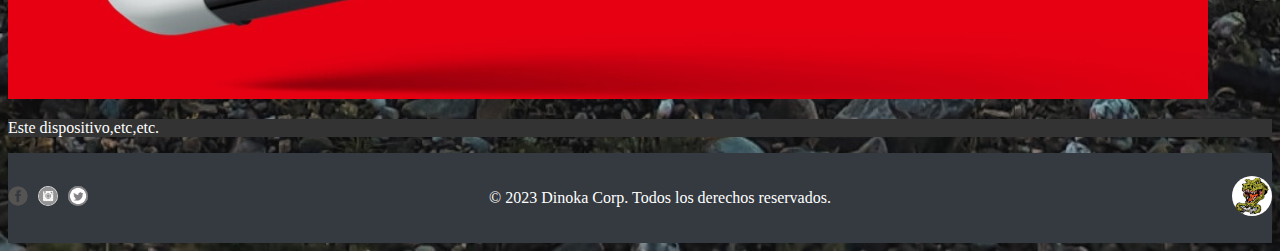
<file: pages/consolas.html>
<!DOCTYPE html>
<html lang="en">
<head>
    <!-- Metadatos -->
    <meta charset="UTF-8">
    <meta name="viewport" content="width=device-width, initial-scale=1.0">
    <title>Dinoka Corp | Consolas</title>
    
    <!-- Enlaces a hojas de estilo -->
    <link rel="stylesheet" href="../css/styles.css"> 
    <link href="https://cdn.jsdelivr.net/npm/bootstrap@5.3.1/dist/css/bootstrap.min.css" rel="stylesheet" integrity="sha384-4bw+/aepP/YC94hEpVNVgiZdgIC5+VKNBQNGCHeKRQN+PtmoHDEXuppvnDJzQIu9" crossorigin="anonymous"> <!-- Hoja de estilos de Bootstrap -->
    
    <!-- Metadatos para SEO -->
    <meta name="description" content="Descubre nuestra amplia gama de consolas de última generación y consolas de mano. Encuentra las últimas novedades en el mundo del gaming, desde las consolas más potentes hasta las portátiles de última tecnología. ¡Explora nuestras opciones y disfruta de la emoción del gaming de vanguardia!">
    <meta name="keywords" content="Consolas de última generación, consolas de mano, videojuegos, gaming, consolas de videojuegos, entretenimiento digital, juegos de última tecnología, consolas de juego, dispositivos portátiles para gamers">
    
    <!-- Íconos -->
    <link rel="apple-touch-icon" sizes="180x180" href="../img/apple-touch-icon.png">
    <link rel="icon" type="image/png" sizes="32x32" href="../img/favicon-32x32.png">
    <link rel="icon" type="image/png" sizes="16x16" href="../img/favicon-16x16.png">
    <link rel="manifest" href="../img/site.webmanifest">
</head>
<body>
    <!-- Encabezado -->
    <header class="header">
        <div class="header-icon">
            <img src="../img/dinocorp.png" alt="logo de Dinoka Corp">
        </div>
        <nav class="header-links">
            <a href="../index.html">Juegos</a>
            <a href="componentes.html">Componentes</a>
            <a href="consolas.html" class="active">Consolas</a> 
            <a href="multimedia.html">Multimedia</a>
            <a href="contacto.html">Contacto</a>
        </nav>
    </header>
    
    <!-- Sección de consolas -->
    <section class="company-section">
        <div class="company-name">
            <h1>Consolas</h1>
        </div>
        <div class="company-description">
            <p>¡Encuentra aquí tu puerta de entrada a las más increíbles aventuras!</p>
        </div>
    </section>

    <!-- Sección de productos -->
    <section class="products-section">
        <div class="container">
            <div class="row">
                <!-- Tarjeta 1 -->
                <div class="col-md-4 col-sm-6 col-12 mb-4">
                    <div class="card">
                        <img src="../img/ps5.jpeg" class="card-img-top" alt="PlayStation-5">
                        <div class="card-body">
                            <p class="card-text">Este dispositivo etc, etc,etc...</p>
                        </div>
                    </div>
                </div>
                <!-- Tarjeta 2 -->
                <div class="col-md-4 col-sm-6 col-12 mb-4">
                    <div class="card">
                        <img src="../img/xboxseriesX.jpg" class="card-img-top" alt="XboxSeries-X">
                        <div class="card-body">
                            <p class="card-text">Este dispositivo Eleva tu experiencia de juego con nuestro ratón diseñado para jugadores exigentes. Etc,etc,etc,etc,etc,etc,etc,...</p>
                        </div>
                    </div>
                </div>
                <!-- Tarjeta 3 -->
                <div class="col-md-4 col-sm-6 col-12 mb-4">
                    <div class="card">
                        <img src="../img/ps4.jpg" class="card-img-top" alt="PlayStation-5">
                        <div class="card-body">
                            <p class="card-text">Eleva tu experiencia de juego a un nuevo nivel con nuestro teclado gamer de alto rendimiento.Etc,etc,etc,etc...</p>
                        </div>
                    </div>
                </div>
                <!-- Tarjeta 4 -->
                <div class="col-md-4 col-sm-6 col-12 mb-4">
                    <div class="card">
                        <img src="../img/xboxone.jpg" class="card-img-top" alt="XboxOne">
                        <div class="card-body">
                            <p class="card-text">Eleva tu experiencia de juego a un nuevo nivel con nuestro teclado...</p>
                        </div>
                    </div>
                </div>
                <!-- Sección de consolas de mano -->
                <section class="company-section">
                    <div class="company-name">
                        <h2>¿Por qué limitarte a jugar en un solo sitio?</h2>
                    </div>
                    <div class="company-description">
                        <p>¡Consigue aqui tus consolas de mano de ultima generación!</p>
                    </div>
                </section>
                <!-- Tarjeta 5 -->
                <div class="col-md-4 col-sm-6 col-12 mb-4">
                    <div class="card">
                        <img src="../img/SteamDeck.jpg" class="card-img-top" alt="Steam-Deck">
                        <div class="card-body">
                            <p class="card-text">Este dispositivo Eleva tu experiencia de juego con nuestro ratón,etc...</p>
                        </div>
                    </div>
                </div>
                <!-- Tarjeta 6 -->
                <div class="col-md-4 col-sm-6 col-12 mb-4">
                    <div class="card">
                        <img src="../img/nintentoswitch.jpeg" class="card-img-top" alt="Nintento-Switch">
                        <div class="card-body">
                            <p class="card-text">Este dispositivo,etc,etc.</p>
                        </div>
                    </div>
                </div>
            </div>
        </div>
    </section>

    <!-- Pie de página -->
    <footer class="footer">
        <div class="footer-container">
            <!-- Iconos de redes sociales -->
            <div class="footer-icons">
                <a href="https://www.facebook.com/" target="_blank"><img src="../img/facebook.png" alt="Facebook"></a>
                <a href="https://www.instagram.com/" target="_blank"><img src="../img/instagram.png" alt="Instagram"></a>
                <a href="https://www.twitter.com/" target="_blank"><img src="../img/twitter.png" alt="Twitter"></a>
            </div>
            <!-- Copyright -->
            <p class="footer-copyright">&copy; 2023 Dinoka Corp. Todos los derechos reservados.</p>
            <!-- Logo en el pie de página -->
            <div class="footer-logo">
                <img src="../img/dinocorp.png" alt="Logo Dinoka Corp">
            </div>
        </div>
    </footer>

    <!-- Enlace al archivo JavaScript de Bootstrap -->
    <script src="https://cdn.jsdelivr.net/npm/bootstrap@5.3.1/dist/js/bootstrap.bundle.min.js" integrity="sha384-HwwvtgBNo3bZJJLYd8oVXjrBZt8cqVSpeBNS5n7C8IVInixGAoxmnlMuBnhbgrkm" crossorigin="anonymous"></script>
</body>
</html>
</file>
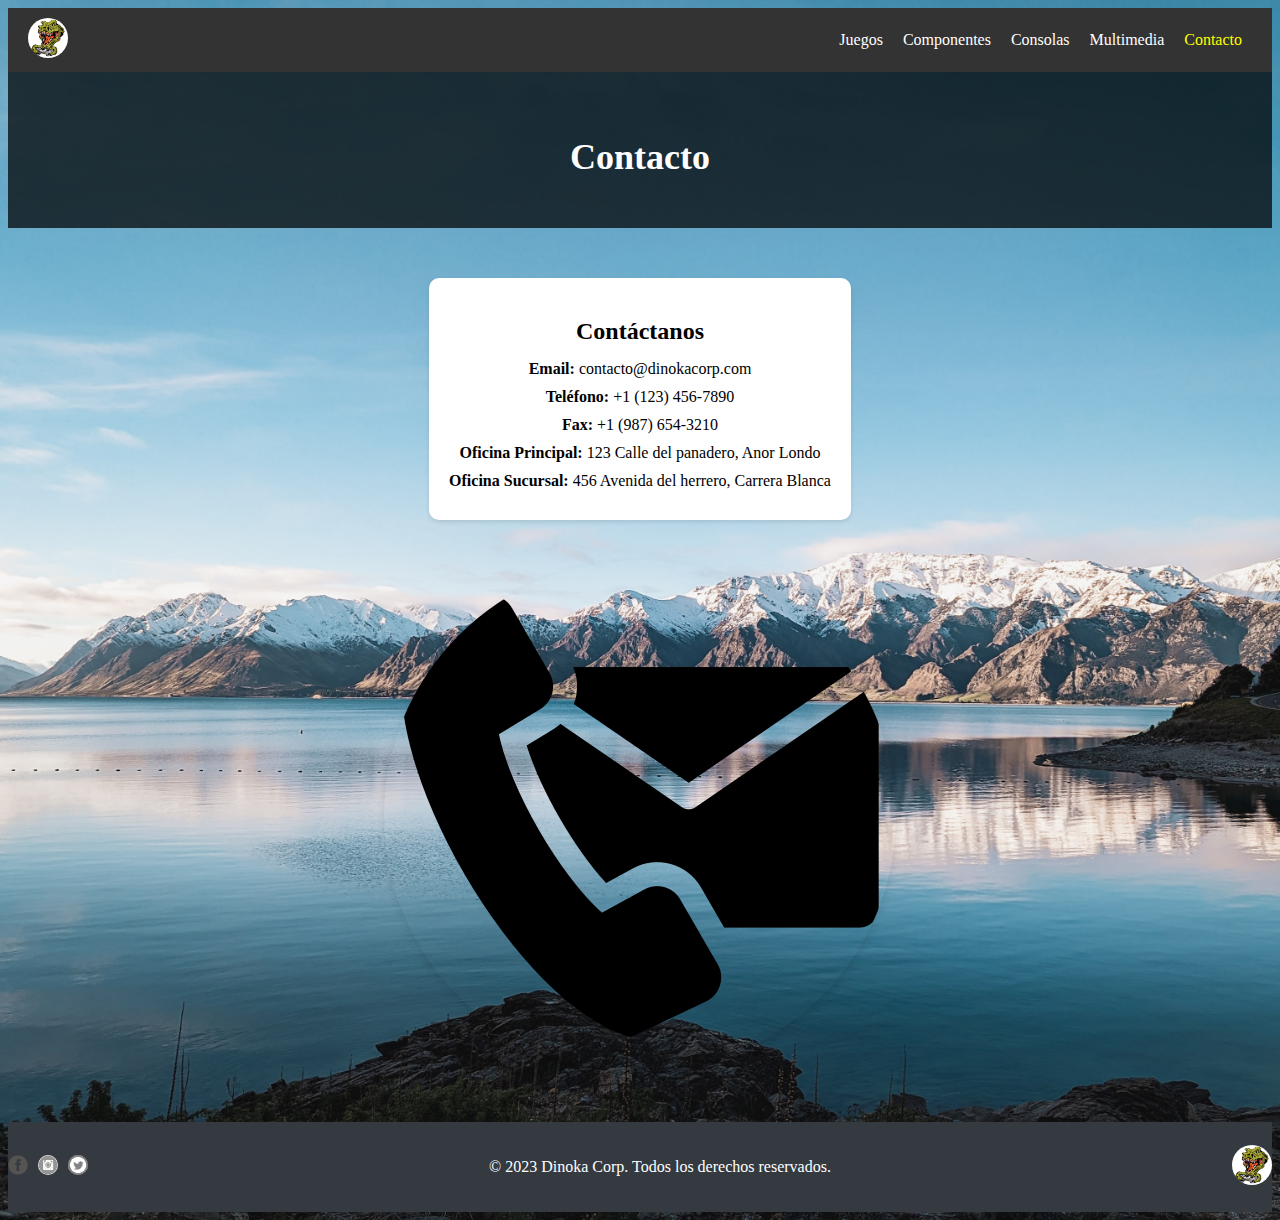
<file: pages/contacto.html>
<!DOCTYPE html>
<html lang="en">
<head>
    <!-- Metadatos -->
    <meta charset="UTF-8">
    <meta name="viewport" content="width=device-width, initial-scale=1.0">
    <title>Dinoka Corp | Contacto</title>
    
    <!-- Enlaces a hojas de estilo -->
    <link rel="stylesheet" href="../css/styles.css"> 
    <link href="https://cdn.jsdelivr.net/npm/bootstrap@5.3.1/dist/css/bootstrap.min.css" rel="stylesheet" integrity="sha384-4bw+/aepP/YC94hEpVNVgiZdgIC5+VKNBQNGCHeKRQN+PtmoHDEXuppvnDJzQIu9" crossorigin="anonymous"> <!-- Hoja de estilos de Bootstrap -->
    
    <!-- Metadatos para SEO -->
    <meta name="description" content="¡Contáctanos fácilmente! Encuentra aquí toda la información necesaria para comunicarte con nosotros. Ya sea que tengas preguntas, comentarios o consultas sobre nuestros productos y servicios de gaming, estamos aquí para ayudarte. Utiliza los detalles de contacto proporcionados y espera una respuesta rápida de nuestro equipo.">
    <meta name="keywords" content="Contacto, comunícate con nosotros, soporte técnico, atención al cliente, preguntas frecuentes, consultas, servicio al cliente, correo electrónico de contacto, número de teléfono de contacto">
    
    <!-- Íconos -->
    <link rel="apple-touch-icon" sizes="180x180" href="../img/apple-touch-icon.png">
    <link rel="icon" type="image/png" sizes="32x32" href="../img/favicon-32x32.png">
    <link rel="icon" type="image/png" sizes="16x16" href="../img/favicon-16x16.png">
    <link rel="manifest" href="../img/site.webmanifest">
</head>
<body>
    <!-- Encabezado -->
    <header class="header">
        <div class="header-icon">
            <img src="../img/dinocorp.png" alt="logo de Dinoka Corp">
        </div>
        <nav class="header-links">
            <a href="../index.html">Juegos</a>
            <a href="componentes.html">Componentes</a>
            <a href="consolas.html">Consolas</a>
            <a href="multimedia.html">Multimedia</a>
            <a href="contacto.html" class="active">Contacto</a>
        </nav>
    </header>
    
    <!-- Titulo de la pagina -->
    <section class="company-section">
        <div class="company-name">
            <h1>Contacto</h1>
        </div>
    </section>
    
    <!-- Contenido de la página de contacto -->
    <section class="contact-section">
        <div class="contact-container">
            <!-- Lista de información de contacto -->
            <div class="contact-info">
                <h2>Contáctanos</h2>
                <ul>
                    <li><strong>Email:</strong> contacto@dinokacorp.com</li>
                    <li><strong>Teléfono:</strong> +1 (123) 456-7890</li>
                    <li><strong>Fax:</strong> +1 (987) 654-3210</li>
                    <li><strong>Oficina Principal:</strong> 123 Calle del panadero, Anor Londo</li>
                    <li><strong>Oficina Sucursal:</strong> 456 Avenida del herrero, Carrera Blanca</li>
                </ul>
            </div>
            <!--  icono   -->
            <div class="contact-icon">
                <img src="../img/contacto.png" alt="Icono circular de contacto">
            </div>
        </div>
    </section>
    
    <!-- Pie de página -->
    <footer class="footer">
        <div class="footer-container">
          <!-- Iconos de redes sociales -->
          <div class="footer-icons">
            <a href="https://www.facebook.com/" target="_blank"><img src="../img/facebook.png" alt="Facebook"></a>
            <a href="https://www.instagram.com/" target="_blank"><img src="../img/instagram.png" alt="Instagram"></a>
            <a href="https://www.twitter.com/" target="_blank"><img src="../img/twitter.png" alt="Twitter"></a>
          </div>
          <!-- Copyright -->
          <p class="footer-copyright">&copy; 2023 Dinoka Corp. Todos los derechos reservados.</p>
          <!-- Logo en el pie de página -->
          <div class="footer-logo">
            <img src="../img/dinocorp.png" alt="Logo Dinoka Corp">
          </div>
        </div>
    </footer>
</body>
</html>
</file>
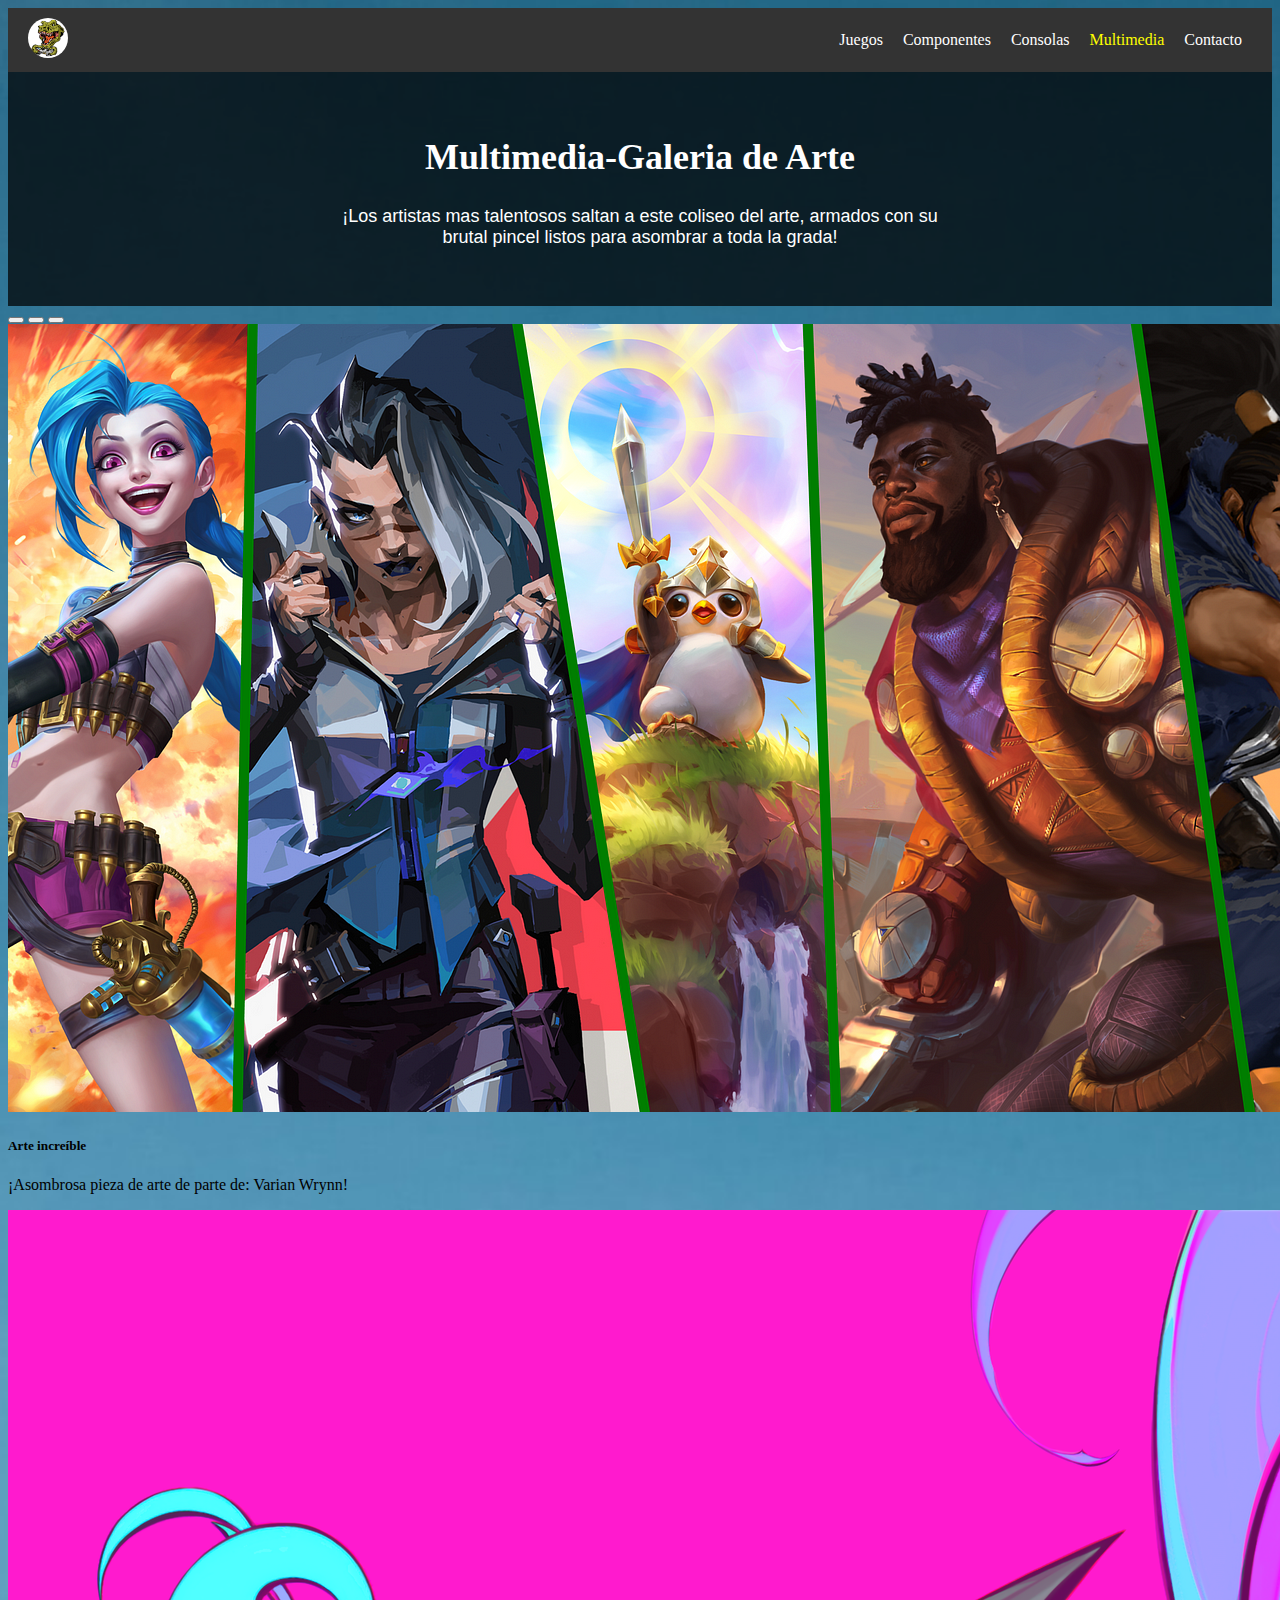
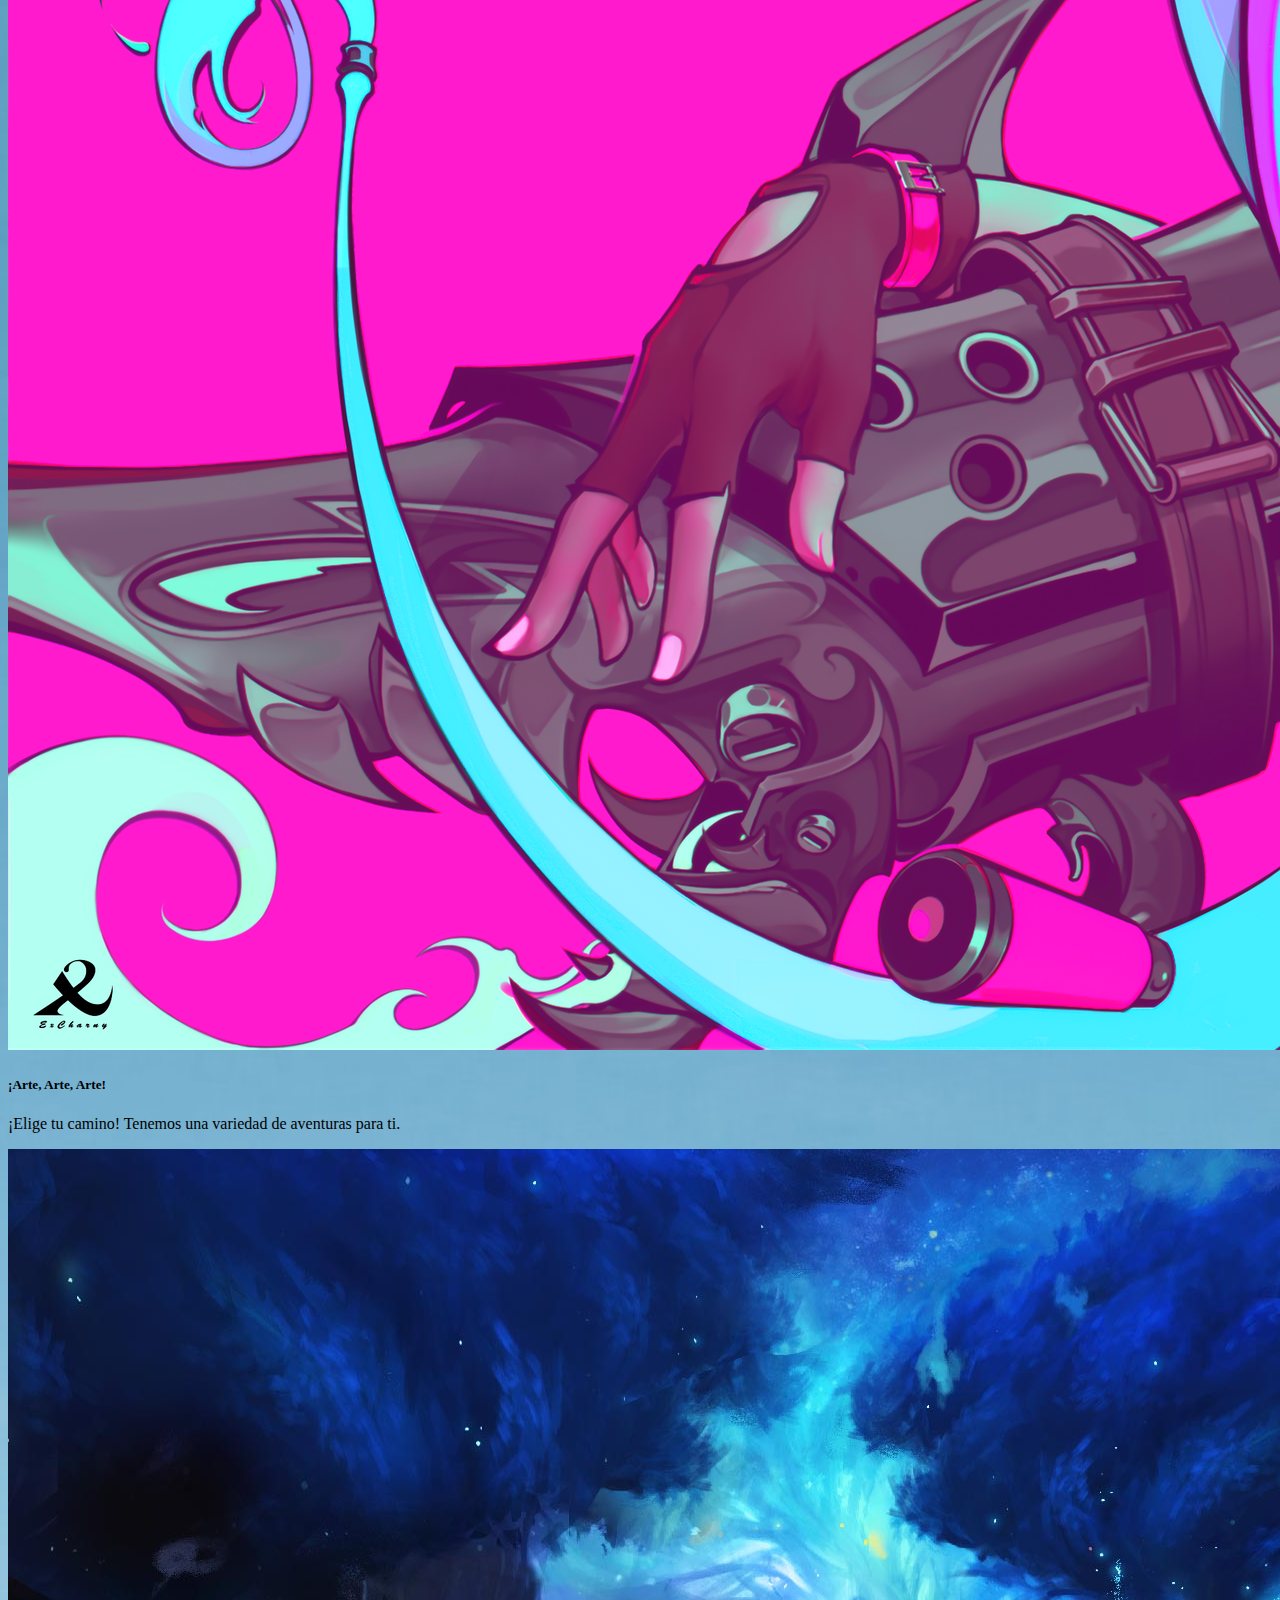
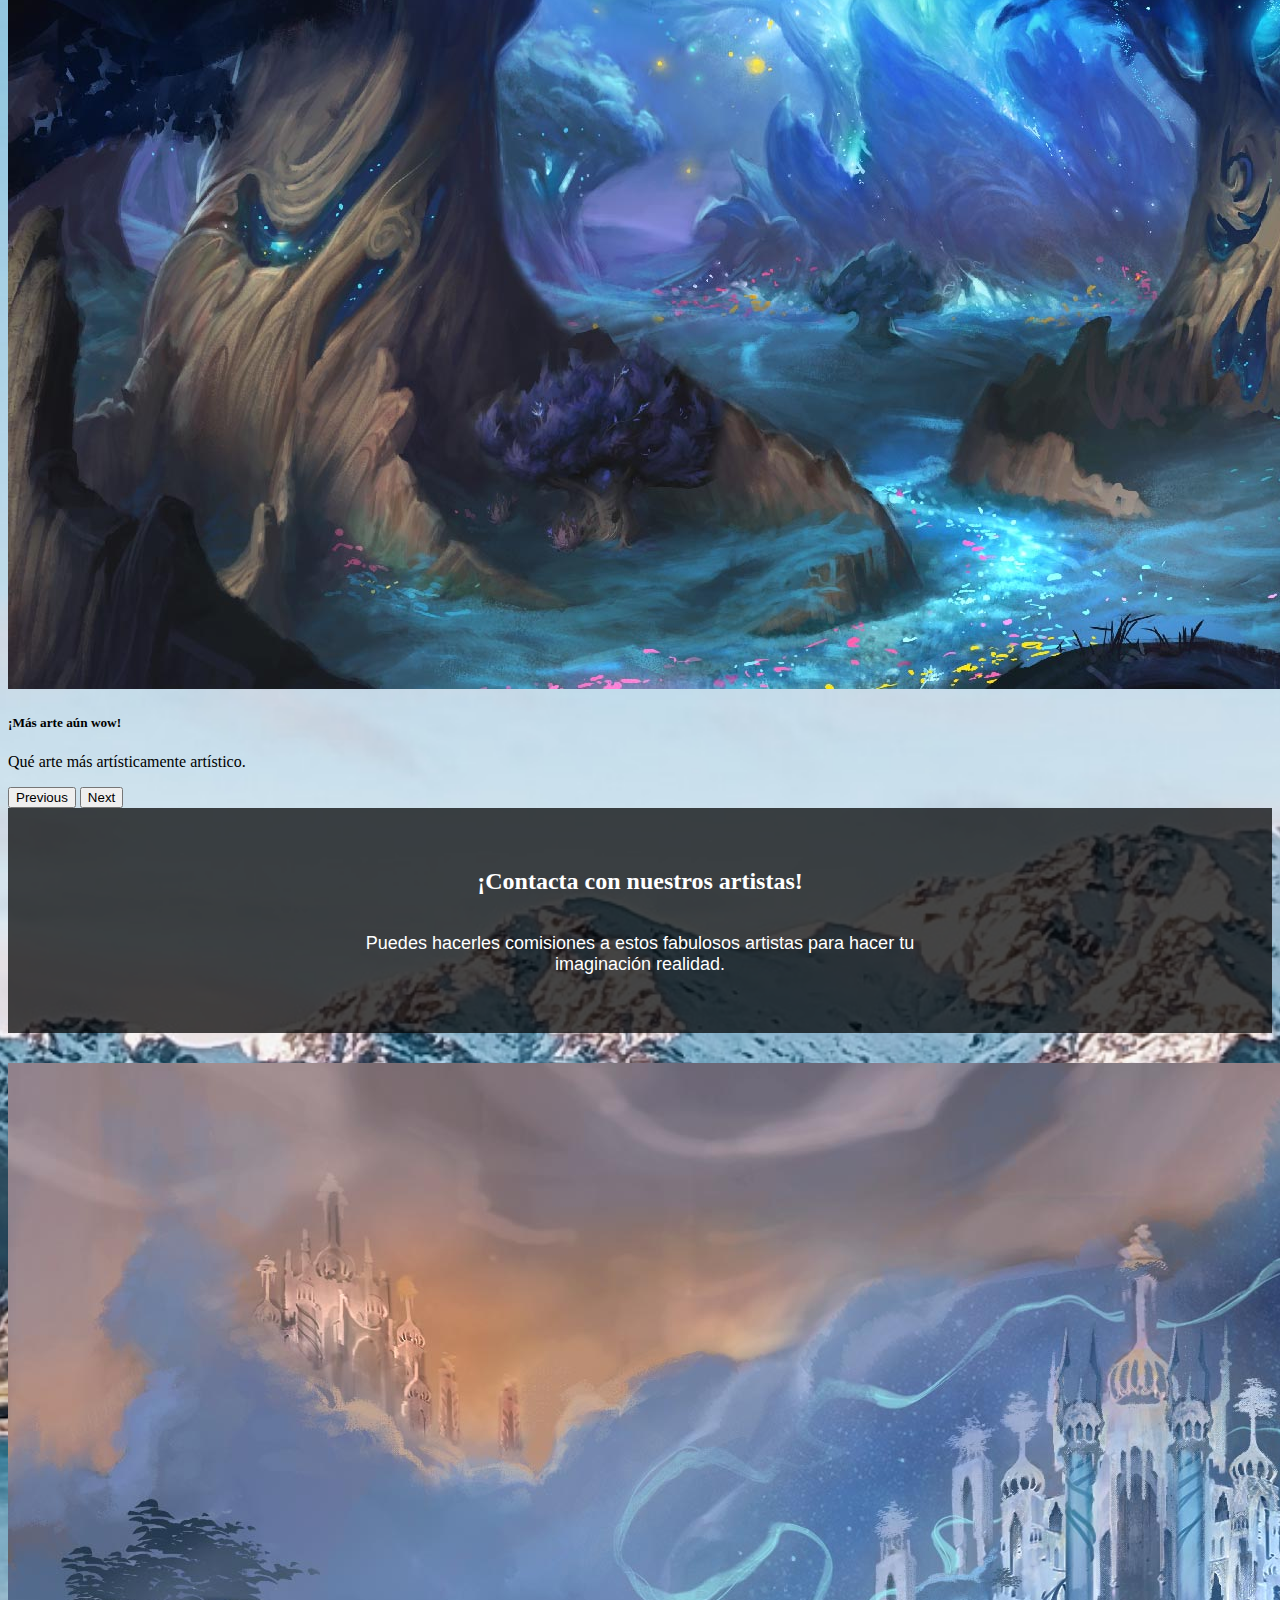
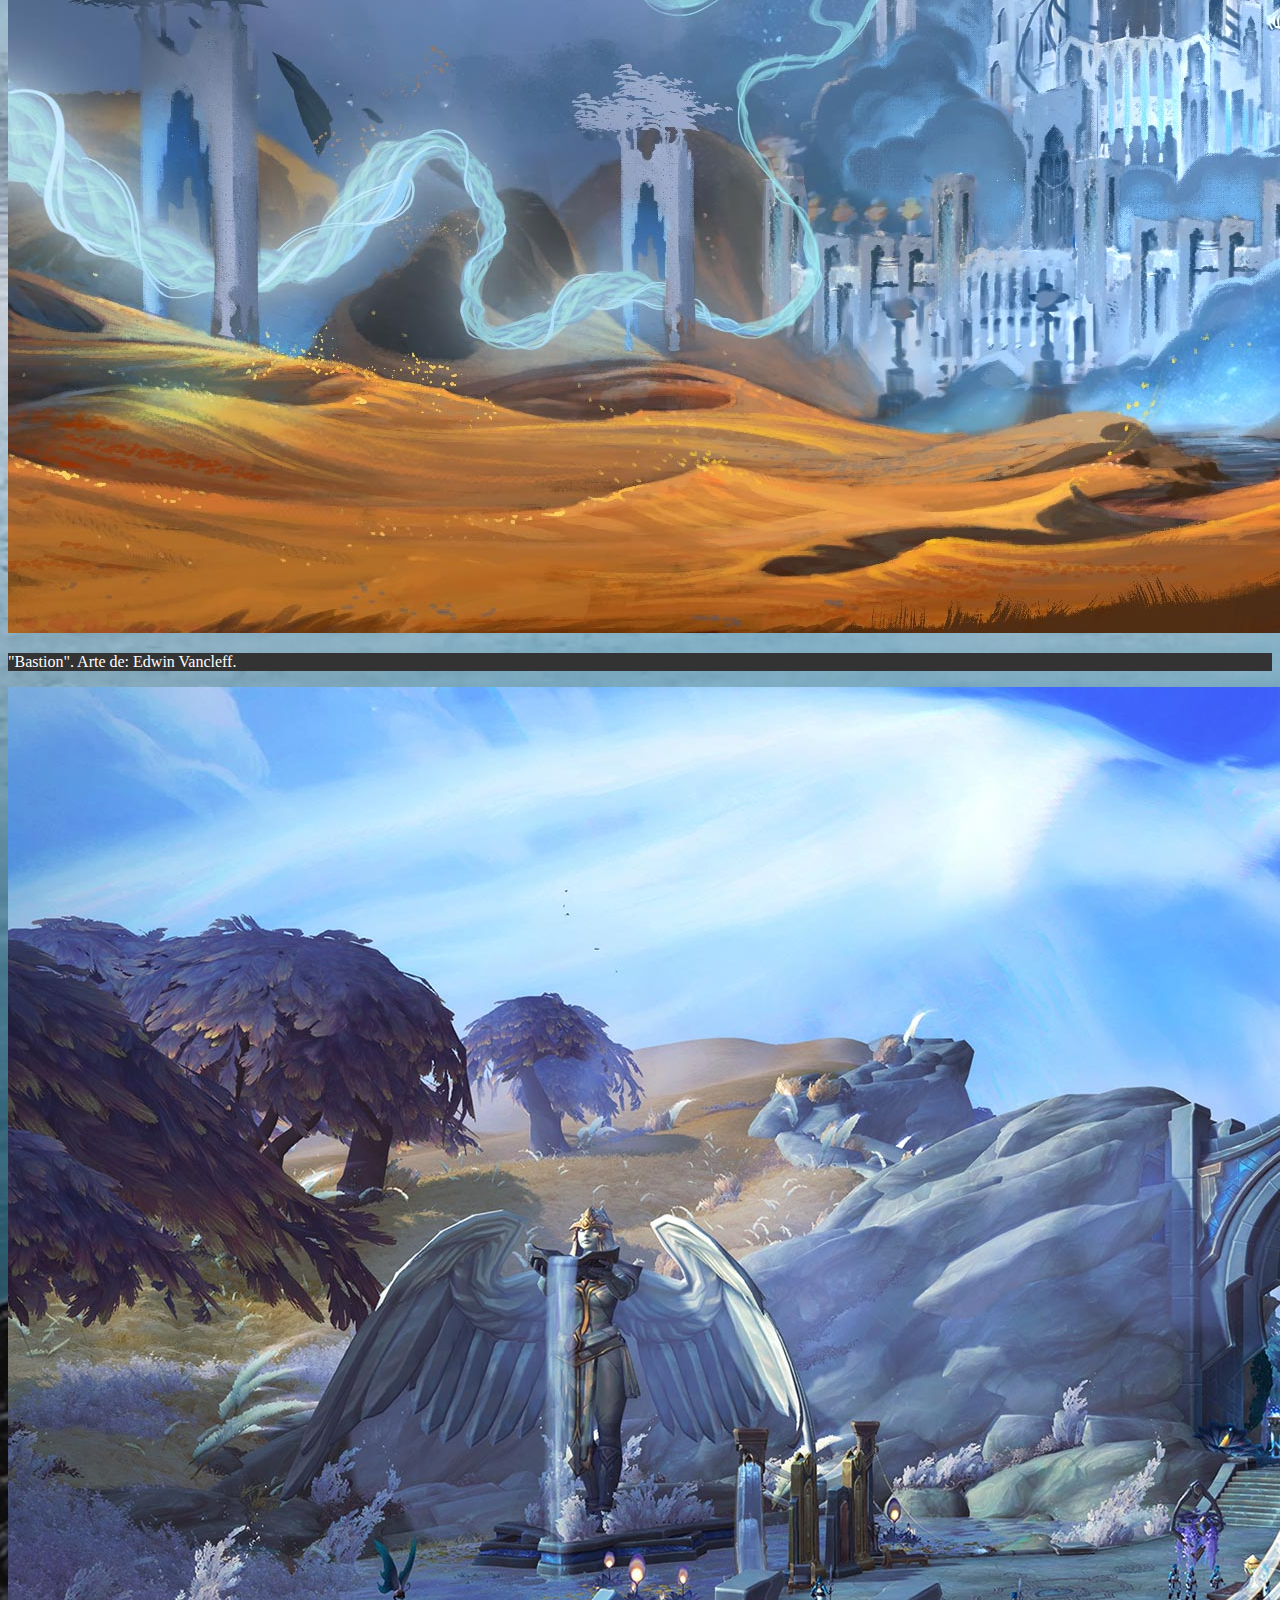
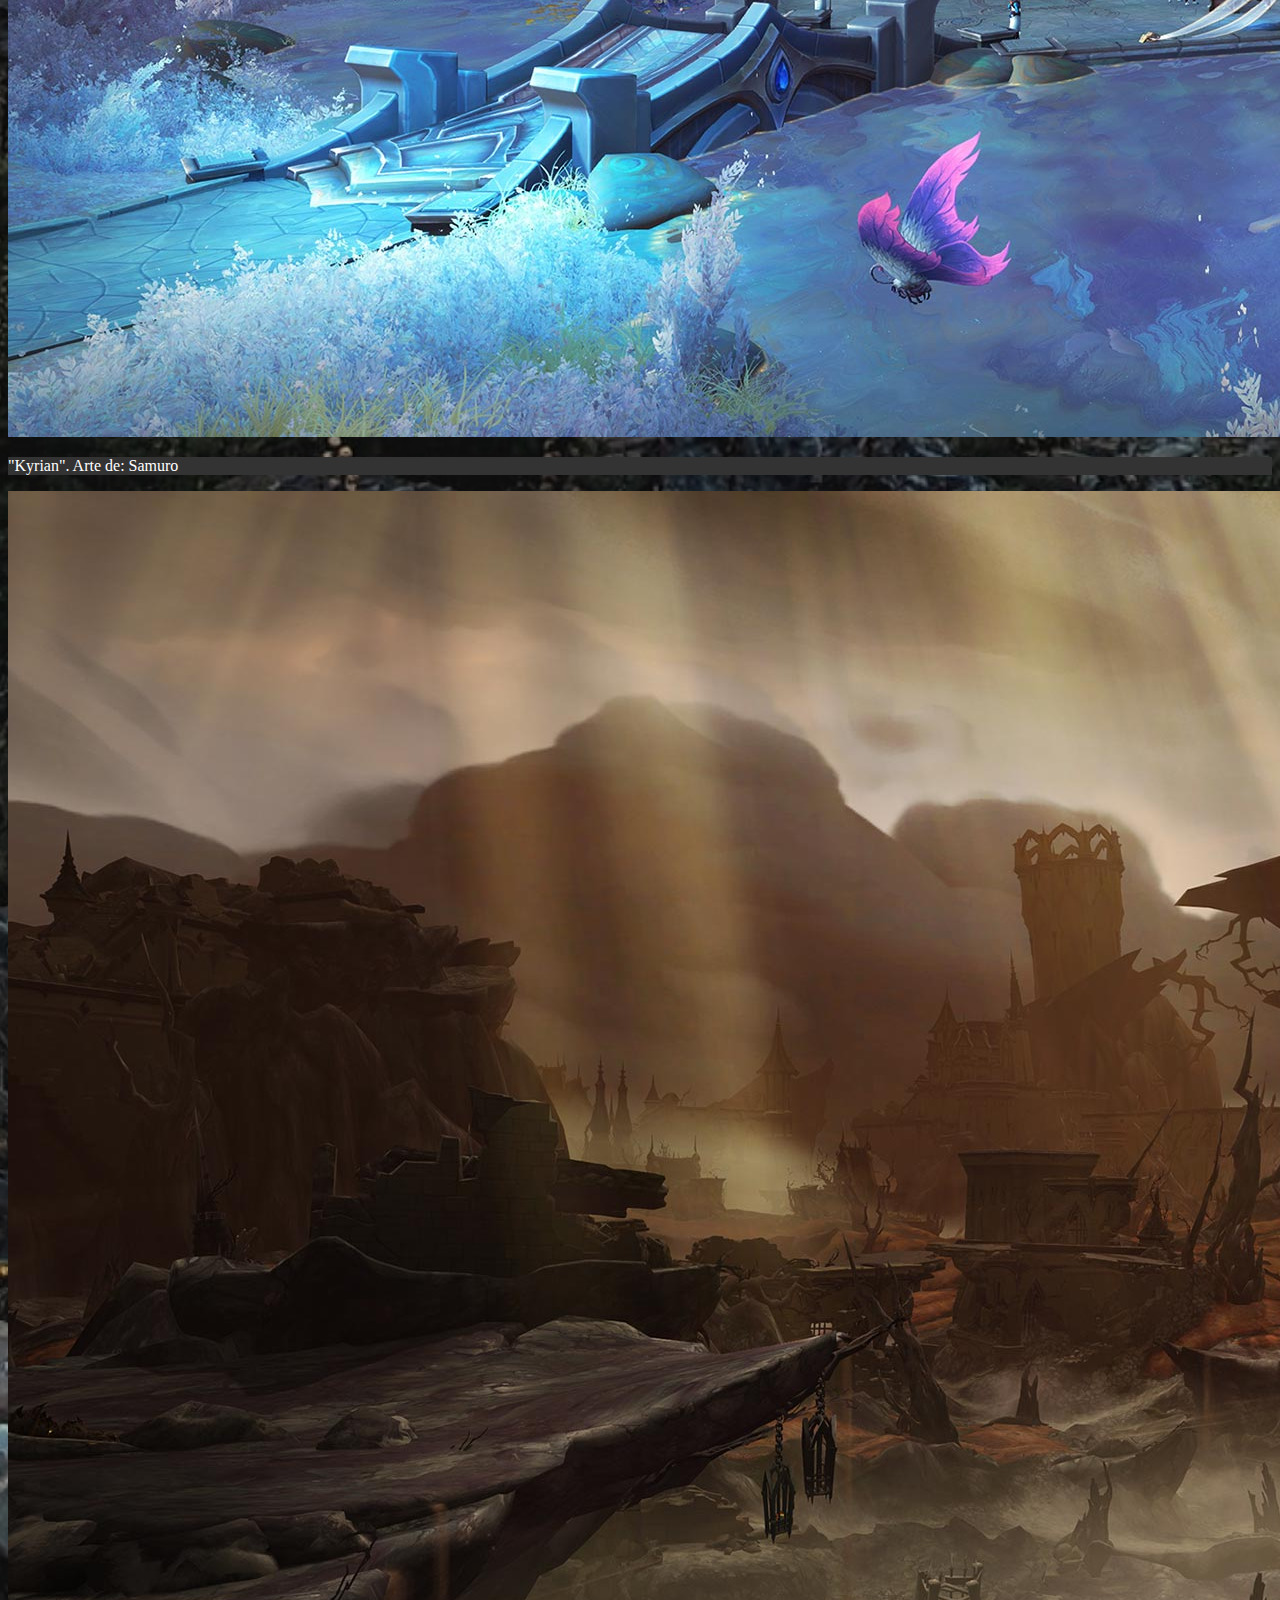
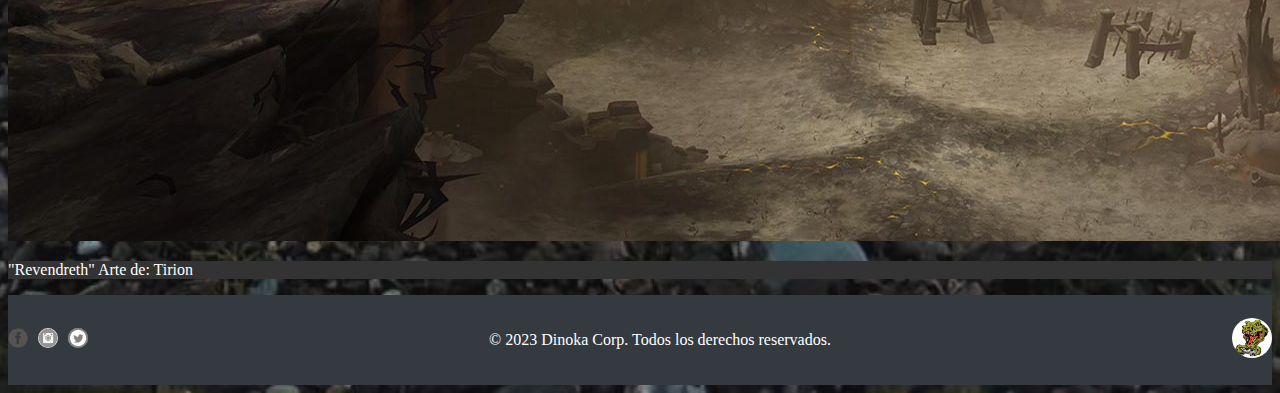
<file: pages/multimedia.html>
<!DOCTYPE html>
<html lang="en">
<head>
    <!-- Metadatos -->
    <meta charset="UTF-8">
    <meta name="viewport" content="width=device-width, initial-scale=1.0">
    <title>Dinoka Corp | Multimedia</title>
    
    <!-- Enlace a la hoja de estilos principal -->
    <link rel="stylesheet" href="../css/styles.css">
    
    <!-- Enlace a la hoja de estilos de Bootstrap -->
    <link href="https://cdn.jsdelivr.net/npm/bootstrap@5.3.1/dist/css/bootstrap.min.css" rel="stylesheet" integrity="sha384-4bw+/aepP/YC94hEpVNVgiZdgIC5+VKNBQNGCHeKRQN+PtmoHDEXuppvnDJzQIu9" crossorigin="anonymous">
    
    <!-- Metadatos para SEO -->
    <meta name="description" content="Explora nuestra impresionante galería de arte y multimedia. Descubre una amplia variedad de obras maestras creadas por talentosos artistas. Sumérgete en un mundo de creatividad y expresión artística, donde encontrarás obras que te inspirarán y cautivarán.">
    <meta name="keywords" content="Galería de arte, multimedia, obras de arte, artistas destacados, creatividad, expresión artística, arte contemporáneo, obras maestras, galería virtual, galería en línea">
    
    <!-- Íconos -->
    <link rel="apple-touch-icon" sizes="180x180" href="../img/apple-touch-icon.png">
    <link rel="icon" type="image/png" sizes="32x32" href="../img/favicon-32x32.png">
    <link rel="icon" type="image/png" sizes="16x16" href="../img/favicon-16x16.png">
    <link rel="manifest" href="../img/site.webmanifest">
</head>
<body>
    <!-- Encabezado -->
    <header class="header">
        <div class="header-icon">
          <img src="../img/dinocorp.png" alt="logo de Dinoka Corp">
        </div>
        <nav class="header-links">
            <a href="../index.html">Juegos</a>
            <a href="componentes.html">Componentes</a>
            <a href="consolas.html">Consolas</a>
            <a href="multimedia.html" class="active">Multimedia</a> 
            <a href="contacto.html">Contacto</a>
        </nav>
    </header>
    
    <!-- Sección de la compañía -->
    <section class="company-section">
        <div class="company-name">
          <h1>Multimedia-Galeria de Arte</h1>
        </div>
        <div class="company-description">
            <p>¡Los artistas mas talentosos saltan a este coliseo del arte, armados con su brutal pincel listos para asombrar a toda la grada!</p>
          </div>
    </section>
    
    <!-- Sección de carrusel -->
    <section class="carousel-section">
      <div id="carouselExampleCaptions" class="carousel slide">
        <div class="carousel-indicators">
          <button type="button" data-bs-target="#carouselExampleCaptions" data-bs-slide-to="0" class="active" aria-current="true" aria-label="Slide 1"></button>
          <button type="button" data-bs-target="#carouselExampleCaptions" data-bs-slide-to="1" aria-label="Slide 2"></button>
          <button type="button" data-bs-target="#carouselExampleCaptions" data-bs-slide-to="2" aria-label="Slide 3"></button>
        </div>
        <div class="carousel-inner">
          <div class="carousel-item active">
            <img src="../img/artelol.png" class="d-block w-100" alt="Arte-1">
            <div class="carousel-caption d-none d-md-block">
              <h5>Arte increíble</h5>
              <p>¡Asombrosa pieza de arte de parte de: Varian Wrynn!</p>
            </div>
          </div>
          <div class="carousel-item">
            <img src="../img/artelol2.png" class="d-block w-100" alt="Arte-2">
            <div class="carousel-caption d-none d-md-block">
              <h5>¡Arte, Arte, Arte!</h5>
              <p>¡Elige tu camino! Tenemos una variedad de aventuras para ti.</p>
            </div>
          </div>
          <div class="carousel-item">
            <img src="../img/arte3.jpg" class="d-block w-100" alt="Arte-3">
            <div class="carousel-caption d-none d-md-block">
              <h5>¡Más arte aún wow!</h5>
              <p>Qué arte más artísticamente artístico.</p>
            </div>
          </div>
        </div>
        <button class="carousel-control-prev" type="button" data-bs-target="#carouselExampleCaptions" data-bs-slide="prev">
          <span class="carousel-control-prev-icon" aria-hidden="true"></span>
          <span class="visually-hidden">Previous</span>
        </button>
        <button class="carousel-control-next" type="button" data-bs-target="#carouselExampleCaptions" data-bs-slide="next">
          <span class="carousel-control-next-icon" aria-hidden="true"></span>
          <span class="visually-hidden">Next</span>
        </button>
      </div>
    </section>

    <!-- Sección de ejemplos de juegos -->
    <section class="company-section">
      <div class="company-name">
        <h2>¡Contacta con nuestros artistas!</h2>
      </div>
      <div class="company-description">
        <p>Puedes hacerles comisiones a estos fabulosos artistas para hacer tu imaginación realidad.</p>
      </div>
    </section>

    <!-- Sección de productos -->
    <section class="products-section">
        <div class="container">
          <div class="row">
            <!-- Tarjeta 1 -->
            <div class="col-md-4 col-sm-6 col-12 mb-4">
              <div class="card">
                <img src="../img/arte4.jpg" class="card-img-top" alt="Arte-4">
                <div class="card-body">
                  <p class="card-text">"Bastion". Arte de: Edwin Vancleff.</p>
                </div>
              </div>
            </div>
            <!-- Tarjeta 2 -->
            <div class="col-md-4 col-sm-6 col-12 mb-4">
              <div class="card">
                <img src="../img/arte5.jpg" class="card-img-top" alt="Arte5-5">
                <div class="card-body">
                  <p class="card-text">"Kyrian". Arte de: Samuro</p>
                </div>
              </div>
            </div>
            <!-- Tarjeta 3 -->
            <div class="col-md-4 col-sm-6 col-12 mb-4">
              <div class="card">
                <img src="../img/Arte6.jpg" class="card-img-top" alt="Arte-6">
                <div class="card-body">
                  <p class="card-text">"Revendreth" Arte de: Tirion</p>
                </div>
              </div>
            </div>
          </div>
        </div>
    </section>

    <!-- Pie de página -->
    <footer class="footer">
        <div class="footer-container">
          <!-- Iconos de redes sociales -->
          <div class="footer-icons">
            <a href="https://www.facebook.com/" target="_blank"><img src="../img/facebook.png" alt="Facebook"></a>
            <a href="https://www.instagram.com/" target="_blank"><img src="../img/instagram.png" alt="Instagram"></a>
            <a href="https://www.twitter.com/" target="_blank"><img src="../img/twitter.png" alt="Twitter"></a>
          </div>
          <!-- Copyright -->
          <p class="footer-copyright">&copy; 2023 Dinoka Corp. Todos los derechos reservados.</p>
          <!-- Logo en el pie de página -->
          <div class="footer-logo">
            <img src="../img/dinocorp.png" alt="Logo Dinoka Corp">
          </div>
        </div>
    </footer>

    <!-- Enlace al archivo JavaScript de Bootstrap -->
    <script src="https://cdn.jsdelivr.net/npm/bootstrap@5.3.1/dist/js/bootstrap.bundle.min.js" integrity="sha384-HwwvtgBNo3bZJJLYd8oVXjrBZt8cqVSpeBNS5n7C8IVInixGAoxmnlMuBnhbgrkm" crossorigin="anonymous"></script>
</body>
</html>
</file>
<file: css/styles.css>
@charset "UTF-8";
.header {
  display: flex;
  align-items: center;
  justify-content: space-between;
  background-color: #333;
  padding: 10px 20px;
}

.header-icon img {
  width: 40px;
  height: 40px;
  border-radius: 50%;
  margin-right: 10px;
  transition: transform 0.3s ease-in-out;
}
.header-icon img:hover {
  transform: scale(1.3) rotate(360deg);
}

.header-links {
  display: flex;
}

.header-links a {
  color: white;
  text-decoration: none;
  margin: 0 10px;
  transition: transform 0.3s ease-in-out;
}
.header-links a:hover {
  text-decoration: underline;
  transform: rotate(5deg) translateY(-5px);
  transition: transform 0.3s ease-in-out;
}
.header-links a.active {
  color: yellow;
}

body {
  background-image: url("../img/riot3.jpg");
  background-size: cover;
  background-position: center;
  background-repeat: no-repeat;
}

.products-section {
  margin-top: 30px;
}

.card-body {
  background-color: #333;
}

.card-text {
  color: white;
}

.company-section {
  position: relative;
  display: flex;
  flex-direction: column;
  align-items: center;
  justify-content: center;
  padding: 40px;
  text-align: center;
  background: rgba(0, 0, 0, 0.726); /* Fondo semitransparente */
  color: rgb(255, 255, 255);
}

.company-name h1 {
  font-size: 36px;
  margin-bottom: 10px;
}

.company-description p {
  font-family: "Poppins", sans-serif;
  font-size: 18px;
  max-width: 600px;
}

.contact-section {
  padding: 50px 0;
  background-color: transparent;
}

.contact-container {
  display: grid;
  grid-template-columns: 1fr;
  gap: 20px;
  max-width: 1200px;
  margin: 0 auto;
  justify-items: center;
  text-align: center;
}

.contact-info {
  background-color: white; /* Fondo blanco para la caja de información */
  padding: 20px;
  border-radius: 10px;
  box-shadow: 0 2px 4px rgba(0, 0, 0, 0.1);
}

.contact-info h2 {
  margin-bottom: 15px;
  font-size: 24px;
}
.contact-info ul {
  list-style: none;
  padding: 0;
  margin: 0;
}
.contact-info li {
  margin-bottom: 10px;
}

.contact-icon {
  display: flex;
  justify-content: center;
  align-items: center;
  margin-top: 20px;
}

.contact-icon img {
  max-width: 100%;
  height: auto;
  border-radius: 50%;
  box-shadow: 0 4px 8px rgba(0, 0, 0, 0.1);
  transition: transform 0.3s ease-in-out;
}
.contact-icon img:hover {
  transform: scale(1.3) rotate(360deg);
}

.footer {
  background-color: #343a40;
  color: white;
  padding: 20px 0;
  text-align: center;
}

.footer-container {
  display: flex;
  justify-content: space-between;
  align-items: center;
}

.footer-icons {
  display: flex;
  gap: 10px;
  align-items: center;
}
.footer-icons img {
  width: 20px;
  height: 20px;
  border-radius: 50%;
  transition: transform 0.3s ease-in-out;
}
.footer-icons img:hover {
  transform: scale(1.3) rotate(360deg);
}

.footer-logo img {
  width: 40px;
  height: 40px;
  border-radius: 50%;
  transition: transform 0.3s ease-in-out;
}
.footer-logo img:hover {
  transform: scale(1.3) rotate(360deg);
}

/*# sourceMappingURL=styles.css.map */
</file>
